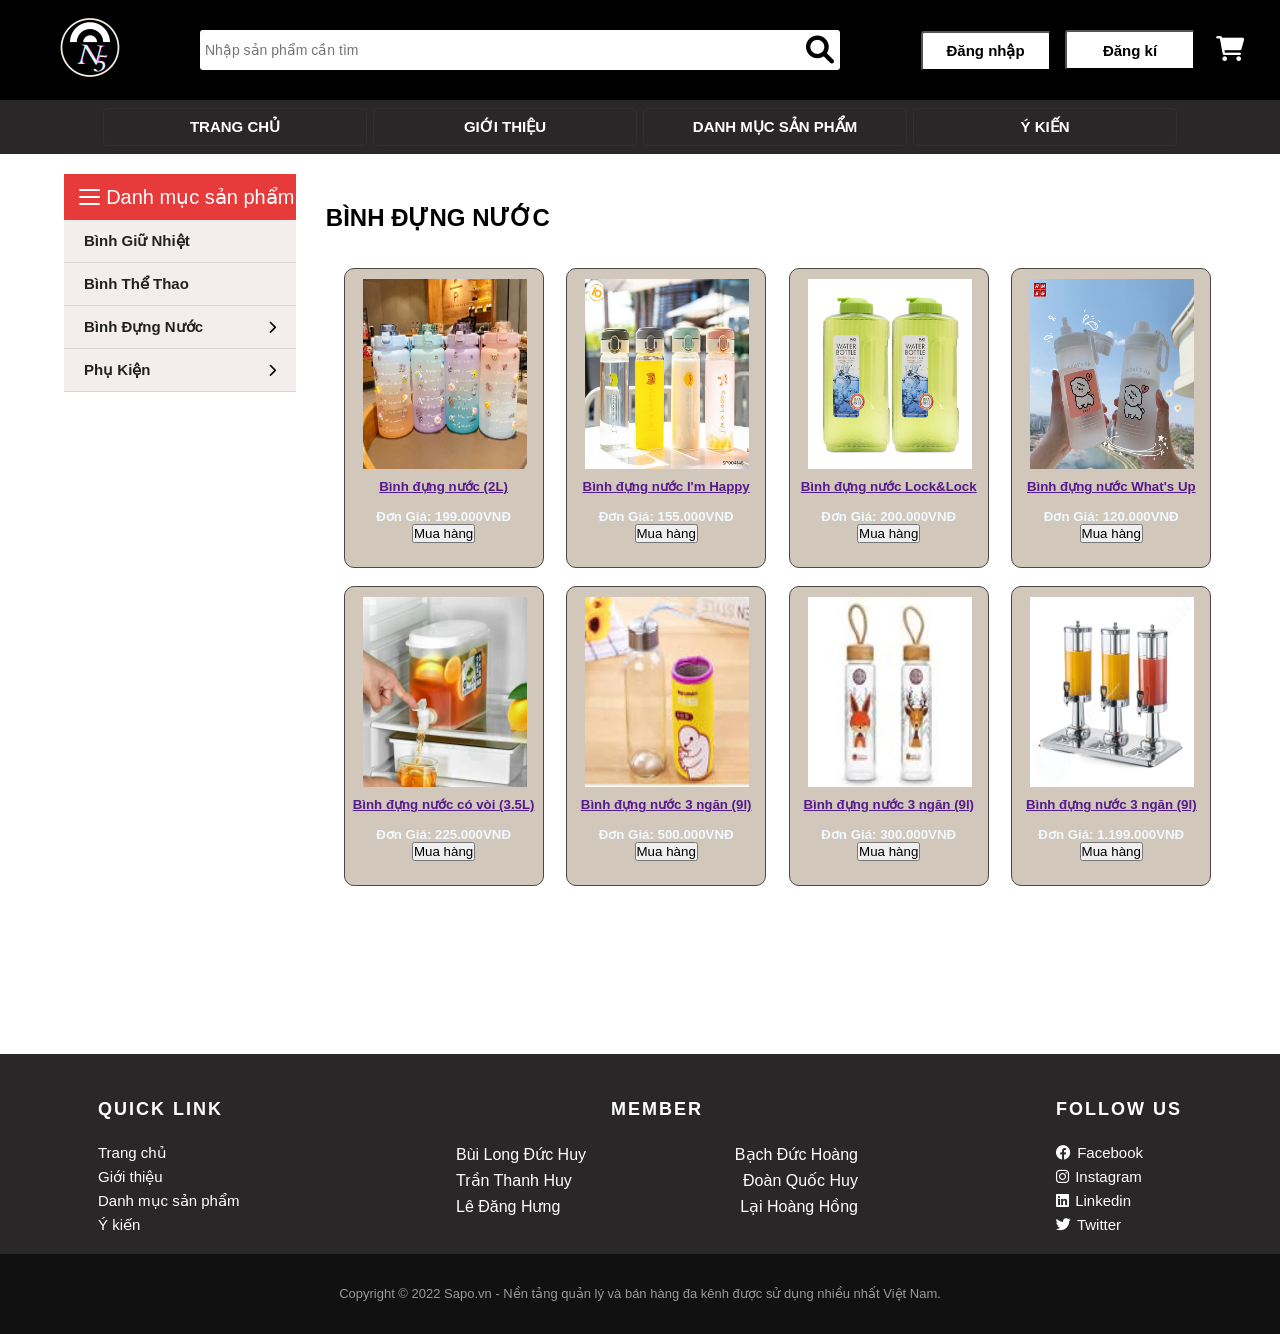
<file: Web_binhNuoc/HTML/binh-dung-nuoc.html>
<!DOCTYPE html>
<html lang="en">

<head>
    <meta charset="UTF-8">
    <meta http-equiv="X-UA-Compatible" content="IE=edge">
    <meta name="viewport" content="width=device-width, initial-scale=1.0">
    <title>BÌNH NƯỚC N5 - TRANG CHỦ</title>
    <link rel="stylesheet" href="../CSS/binh_dung_nuoc.css">
    <link rel="stylesheet" href="../fonts/fontawesome-free-6.1.1-web/fontawesome-free-6.1.1-web/css/all.min.css">
    <script src="https://ajax.googleapis.com/ajax/libs/jquery/3.6.0/jquery.min.js"></script>
    <link rel="stylesheet" href="../CSS/style-menu.css">
    <script src="../Js/jquery.js"></script>
</head>

<body>
    <div class="wrapper">
        <header>
            <div class="logo">
                <a href="../HTML/index.html"><img src="../IMG/logo.png" alt="Logo_N5"></a>
            </div>

            <div class="form-search">
                <input type="text" placeholder="Nhập sản phẩm cần tìm">
                <i class="fa-solid fa-magnifying-glass"></i>
            </div>

            <div class="log">
                <button class="btn" onclick="window.location.href='dangnhap.html'">Đăng nhập</button>
                <button class="btn" onclick="window.location.href='dangky.html'">Đăng kí</button>
            </div>

            <div class="buy">
                <i class="fa-solid fa-cart-shopping icon"></i>
            </div>
        </header>

        <nav>
            <ul class="menu">
                <li>
                    <a href="../HTML/index.html">TRANG CHỦ</a>
                </li>
                <li>
                    <a href="../HTML/gioithieu.html">GIỚI THIỆU</a>
                </li>
                <li>
                    <a href="#list_product">DANH MỤC SẢN PHẨM </a>
                    <ul class="submenu submenu_fisrt">
                        <li><a href="./binh-giu-nhiet.html">Bình Giữ Nhiệt </a></li>
                        <li><a href="./binh-the-thao.html">Bình Thể Thao</a></li>
                        <li>
                            <a href="./binh-dung-nuoc.html">Bình Đựng Nước</a>
                            <ul class="submenu submenu_second">
                                <li><a href="#">Bình Nhựa </a></li>
                                <li><a href="#">Bình Thủy Tinh</a></li>
                            </ul>
                        </li>
                        <li>
                            <a href="./phu-kien.html">Phụ Kiện</a>
                            <ul class="submenu submenu_three">
                                <li><a href="#">Ống Hút Inox</a></li>
                                <li><a href="#">Ống Hút Thủy Tinh</a></li>
                            </ul>
                        </li>
                    </ul>
                </li>
                <li><a href="../HTML/ykien.html">Ý KIẾN</a></li>
            </ul>
        </nav>

        <section class="content">
        
            <div class="wrap__content">
                <div class="list__menu">
                    <div class="header__text">
                        <div class="icon__span">
                            <span></span>
                            <span></span>
                            <span></span>
                        </div>
                        <div class="text__header--list">Danh mục sản phẩm</div>
                    </div>
                    <div class="body__list--menu">
                        <div class="item__list--link">
                            <a href="binh-giu-nhiet.html">Bình Giữ Nhiệt</a>
                        </div>

                        <div class="item__list--link">
                            <a href="binh-the-thao.html">Bình Thể Thao</a>
                        </div>

                        <div class="item__list--link">
                            <a href="binh-dung-nuoc.html">Bình Đựng Nước</a>
                            <div class="btn__dropdown">
                                <i class="fa-solid fa-chevron-right" id="icon_btn_drop"></i>
                            </div>
                            <div class="sub__menu--list">
                                <div>
                                    <a href="#"> > Bình Nước Nhựa</a>
                                </div>
                                <div>
                                    <a href="#"> > Bình Nước Thủy Tinh</a>
                                </div>
                            </div>
                        </div>

                        <div class="item__list--link">
                            <a href="phu-kien.html">Phụ Kiện</a>
                            <div class="btn__dropdown">
                                <i class="fa-solid fa-chevron-right" id="icon_btn_drop"></i>
                            </div>
                            <div class="sub__menu--list">
                                <div>
                                    <a href="#"> > Ống Hút Inox</a>
                                </div>
                                <div>
                                    <a href="#"> > Ống Hút Thủy Tinh</a>
                                </div>
                            </div>
                        </div>
                    </div>
                </div>

                <div class="body__content">
                    <div>
                        <h1>BÌNH ĐỰNG NƯỚC</h1><br><br>
                    </div>
                    <div class="binhdn">
                        <div class="binhdn1">        
                        <img src="../IMG/binhdn1.jfif" alt="Bình đựng nước" class="imgbinhdn" >
                        <h5 class="tenbinhdn"><a href="">Bình đựng nước (2L)</a><br><br>
                            Đơn Giá: 199.000VNĐ<br>
                            <div class="muahangg">
                                <button name="button" onclick="hello()">Mua hàng</button> 
                            </div>
                        </h5>
                        
                        </div>
                        <div class="binhdn1">        
                            <img src="../IMG/binhdn2.jpg" alt="Bình đựng nước" class="imgbinhdn" >
                            <h5 class="tenbinhdn"><a href="">Bình đựng nước I'm Happy</a><br><br>
                                Đơn Giá: 155.000VNĐ<br>
                                <div class="muahangg">
                                    <button name="button" onclick="hello()">Mua hàng</button> 
                                </div>
                            </h5>
                        </div>
                        <div class="binhdn1">        
                                <img src="../IMG/binhdn3.jpg" alt="Bình đựng nước" class="imgbinhdn" >
                                <h5 class="tenbinhdn"><a href="">Bình đựng nước Lock&Lock</a><br><br>
                                    Đơn Giá: 200.000VNĐ<br>
                                    <div class="muahangg">
                                        <button name="button" onclick="hello()">Mua hàng</button> 
                                    </div>
                                </h5>
                        </div>
                        <div class="binhdn1">        
                            <img src="../IMG/binhdn4.jpg" alt="Bình đựng nước" class="imgbinhdn" >
                            <h5 class="tenbinhdn"><a href="">Bình đựng nước What's Up</a><br><br>
                                Đơn Giá: 120.000VNĐ<br>
                                <div class="muahangg">
                                    <button name="button" onclick="hello()">Mua hàng</button> 
                                </div>
                            </h5>
                        </div>
                    </div><br>
                    <div class="binhdn">
                        <div class="binhdn1">        
                        <img src="../IMG/binhdn5.jpg" alt="Bình đựng nước" class="imgbinhdn" >
                        <h5 class="tenbinhdn"><a href="">Bình đựng nước có vòi (3.5L)</a><br><br>
                            Đơn Giá: 225.000VNĐ<br>
                            <div class="muahangg">
                                <button name="button" onclick="hello()">Mua hàng</button> 
                            </div>
                        </h5>
                        </div>
                        <div class="binhdn1">        
                            <img src="../IMG/binhdn7.jpg" alt="Bình đựng nước" class="imgbinhdn" >
                            <h5 class="tenbinhdn"><a href="">Bình đựng nước 3 ngăn (9l)</a><br><br>
                                Đơn Giá: 500.000VNĐ<br>
                                <div class="muahangg">
                                    <button name="button" onclick="hello()">Mua hàng</button> 
                                </div>
                            </h5>
                            </div>
                        <div class="binhdn1">        
                            <img src="../IMG/binhdn8.jpg" alt="Bình đựng nước" class="imgbinhdn" >
                            <h5 class="tenbinhdn"><a href="">Bình đựng nước 3 ngăn (9l)</a><br><br>
                                 Đơn Giá: 300.000VNĐ<br>
                                <div class="muahangg">
                                    <button name="button" onclick="hello()">Mua hàng</button> 
                                </div>
                            </h5>
                            </div>
                        <div class="binhdn1">        
                            <img src="../IMG/binhdn6.jpg" alt="Bình đựng nước" class="imgbinhdn" >
                            <h5 class="tenbinhdn"><a href="">Bình đựng nước 3 ngăn (9l)</a><br><br>
                                Đơn Giá: 1.199.000VNĐ<br>
                                <div class="muahangg">
                                    <button name="button" onclick="hello()">Mua hàng</button> 
                                </div>
                            </h5>
                            </div>
                    </div>
                </div>
            </div>
        </section>

        

        <footer>
            <section class="link">
                <h3>Quick Link</h3>
                <ul>
                    <li><a href="../HTML/index.html">Trang chủ</a></li>
                    <li><a href="../HTML/gioithieu.html">Giới thiệu</a></li>
                    <li><a href="../HTML/binh-giu-nhiet.html" >Danh mục sản phẩm</a></li>
                    <li><a href="../HTML/ykien.html">Ý kiến</a></li>
                </ul>
            </section>

            <section class="member" style="margin-top: 17.5px;">
                <h3 style="text-align: center;">Member</h3>
                <table>
                    <tr>
                        <td>Bùi Long Đức Huy</td>
                        <td style="text-align: right;">Bạch Đức Hoàng</td>
                    </tr>
                    <tr>
                        <td>Trần Thanh Huy</td>
                        <td style="text-align: right;">Đoàn Quốc Huy</td>
                    </tr>
                    <tr>
                        <td>Lê Đăng Hưng </td>
                        <td style="text-align: right;">Lại Hoàng Hồng</td>
                    </tr>
                </table>
            </section>

            <section>
                <h3>Follow Us</h3>
                <ul>
                    <li>
                        <i class="footer-item__icon fa-brands fa-facebook"></i>
                        <a href="">Facebook</a> 
                    </li>
                    <li>
                        <i class="footer-item__icon fa-brands fa-instagram"></i>
                        <a href="">Instagram</a> 
                    </li>
                    <li>
                        <i class="footer-item__icon fa-brands fa-linkedin"></i>
                        <a href="">Linkedin</a>
                    </li>
                    <li>
                        <i class="fa-brands fa-twitter"></i>
                        <a href="">Twitter</a>
                    </li>
                </ul>
            </section>
        </footer>
    </div>

    <div class="footer-bottom">
        Copyright © 2022 Sapo.vn - Nền tảng quản lý và bán hàng đa kênh được sử dụng nhiều nhất Việt Nam.
    </div>
</body>

</html>
</file>
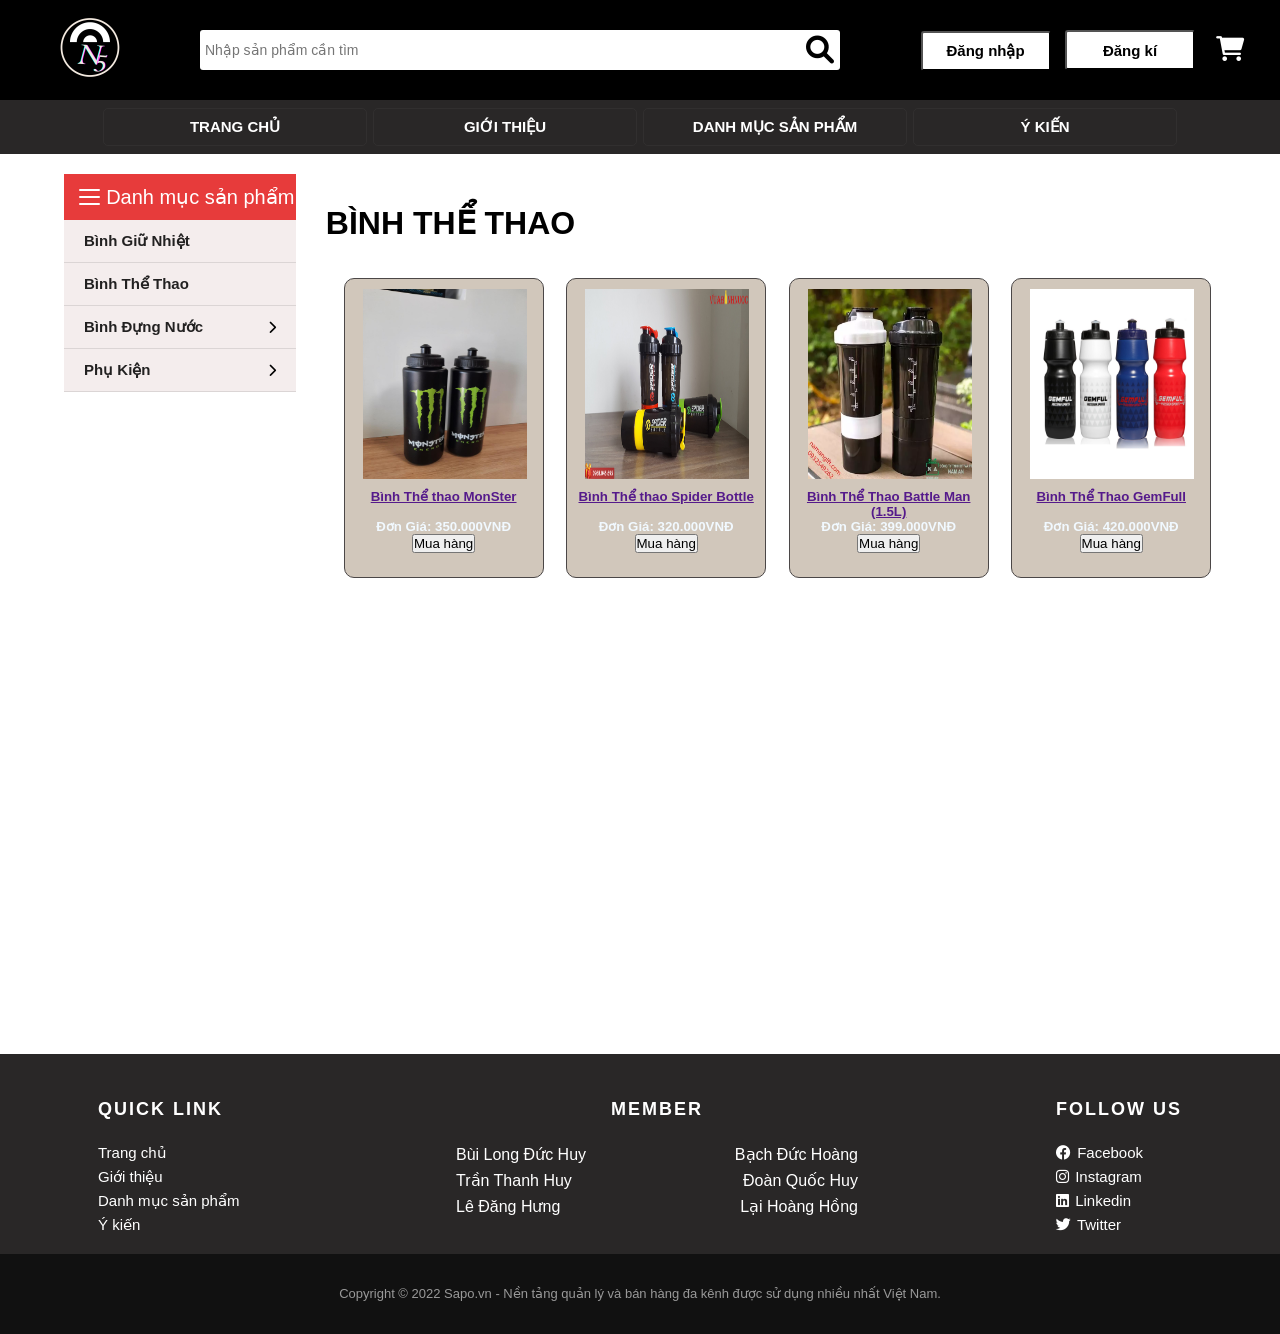
<file: Web_binhNuoc/HTML/binh-the-thao.html>
<!DOCTYPE html>
<html lang="en">

<head>
    <meta charset="UTF-8">
    <meta http-equiv="X-UA-Compatible" content="IE=edge">
    <meta name="viewport" content="width=device-width, initial-scale=1.0">
    <title>BÌNH NƯỚC N5 - BÌNH THỂ THAO</title>
    <link rel="stylesheet" href="../CSS/binh_the_thao.css">
    <link rel="stylesheet" href="../fonts/fontawesome-free-6.1.1-web/fontawesome-free-6.1.1-web/css/all.min.css">
    <script src="https://ajax.googleapis.com/ajax/libs/jquery/3.6.0/jquery.min.js"></script>
    <link rel="stylesheet" href="../CSS/style-menu.css">
    <script src="../Js/jquery.js"></script>
</head>

<body>
    <div class="wrapper">
        <header>
            <div class="logo">
                <a href="index.html"><img src="../IMG/logo.png" alt="Logo_N5"></a>
            </div>

            <div class="form-search">
                <input type="text" placeholder="Nhập sản phẩm cần tìm">
                <i class="fa-solid fa-magnifying-glass"></i>
            </div>

            <div class="log">
                <button class="btn">Đăng nhập</button>
                <button class="btn">Đăng kí</button>
            </div>

            <div class="buy">
                <i class="fa-solid fa-cart-shopping icon"></i>
            </div>
        </header>

        <nav>
            <ul class="menu">
                <li>
                    <a href="index.html">TRANG CHỦ</a>
                </li>
                <li>
                    <a href="gioithieu.html">GIỚI THIỆU</a>
                </li>
                <li>
                    <a href="#list_product">DANH MỤC SẢN PHẨM </a>
                    <ul class="submenu">
                        <li><a href="./binh-giu-nhiet.html">Bình giữ nhiệt </a></li>
                        <li><a href="./binh-the-thao.html">Bình thể thao</a></li>
                        <li><a href="./binh-dung-nuoc.html">Bình đựng nước</a></li>
                        <li><a href="#tuong_tu_add_link">Phụ kiện</a></li>
                    </ul>
                </li>
                <li><a href="ykien.html">Ý KIẾN</a></li>
            </ul>
        </nav>

        <div class="content">
            <div class="wrap__content">
                <div class="list__menu">
                    <div class="header__text">
                        <div class="icon__span">
                            <span></span>
                            <span></span>
                            <span></span>
                        </div>
                        <div class="text__header--list">Danh mục sản phẩm</div>
                    </div>
                    <div class="body__list--menu">
                        <div class="item__list--link">
                            <a href="binh-giu-nhiet.html">Bình Giữ Nhiệt</a>
                        </div>

                        <div class="item__list--link">
                            <a href="binh-the-thao.html">Bình Thể Thao</a>
                        </div>

                        <div class="item__list--link">
                            <a href="binh-dung-nuoc.html">Bình Đựng Nước</a>
                            <div class="btn__dropdown">
                                <i class="fa-solid fa-chevron-right" id="icon_btn_drop"></i>
                            </div>
                            <div class="sub__menu--list">
                                <div>
                                    <a href="#"> > Bình Nước Nhựa</a>
                                </div>
                                <div>
                                    <a href="#"> > Bình Nước Thủy Tinh</a>
                                </div>
                            </div>
                        </div>

                        <div class="item__list--link">
                            <a href="phu-kien.html">Phụ Kiện</a>
                            <div class="btn__dropdown">
                                <i class="fa-solid fa-chevron-right" id="icon_btn_drop"></i>
                            </div>
                            <div class="sub__menu--list">
                                <div>
                                    <a href="#"> > Ống Hút Inox</a>
                                </div>
                                <div>
                                    <a href="#"> > Ống Hút Thủy Tinh</a>
                                </div>
                            </div>
                        </div>
                    </div>
                </div>

                <div class="body__content">
                    <div>
                        <h1>BÌNH THỂ THAO</h1><br><br>
                    </div>
                    <div class="binhdn">
                        <div class="binhdn1">        
                            <img src="../IMG/binhtt1.jpg" alt="Bình Thể Thao" class="imgbinhdn" >
                            <h5 class="tenbinhdn"><a href="">Bình Thể thao MonSter</a><br><br>
                                Đơn Giá: 350.000VNĐ<br>
                                <div class="muahangg">
                                    <button name="button" onclick="hello()">Mua hàng</button> 
                                </div>
                            </h5>
                        </div>
                        <div class="binhdn1">        
                            <img src="../IMG/binhtt2.jpg" alt="Bình Thể Thao" class="imgbinhdn" >
                            <h5 class="tenbinhdn"><a href="">Bình Thể thao Spider Bottle</a><br><br>
                                Đơn Giá: 320.000VNĐ<br>
                                <div class="muahangg">
                                    <button name="button" onclick="hello()">Mua hàng</button> 
                                </div>
                            </h5>
                        </div>
                        <div class="binhdn1">        
                            <img src="../IMG/binhtt3.jpg" alt="Bình Thể Thao" class="imgbinhdn" >
                            <h5 class="tenbinhdn"><a href="">Bình Thể Thao Battle Man (1.5L)</a><br>
                                Đơn Giá: 399.000VNĐ<br>
                                <div class="muahangg">
                                    <button name="button" onclick="hello()">Mua hàng</button> 
                                </div>
                            </h5>
                        </div>
                        <div class="binhdn1">        
                            <img src="../IMG/binhtt4.jpg" alt="Bình Thể Thao" class="imgbinhdn" >
                            <h5 class="tenbinhdn"><a href=""> Bình Thể Thao GemFull</a><br><br>
                                Đơn Giá: 420.000VNĐ<br>
                                <div class="muahangg">
                                    <button name="button" onclick="hello()">Mua hàng</button> 
                                </div>
                            </h5>
                        </div>
                    </div>
                </div>
            </div>
        </div>
       

        <footer>
            <section class="link">
                <h3>Quick Link</h3>
                <ul>
                    <li><a href="../HTML/index.html">Trang chủ</a></li>
                    <li><a href="../HTML/gioithieu.html">Giới thiệu</a></li>
                    <li><a href="../HTML/binh-giu-nhiet.html" >Danh mục sản phẩm</a></li>
                    <li><a href="../HTML/ykien.html">Ý kiến</a></li>
                </ul>
            </section>

            <section class="member" style="margin-top: 17.5px;">
                <h3 style="text-align: center;">Member</h3>
                <table>
                    <tr>
                        <td>Bùi Long Đức Huy</td>
                        <td style="text-align: right;">Bạch Đức Hoàng</td>
                    </tr>
                    <tr>
                        <td>Trần Thanh Huy</td>
                        <td style="text-align: right;">Đoàn Quốc Huy</td>
                    </tr>
                    <tr>
                        <td>Lê Đăng Hưng </td>
                        <td style="text-align: right;">Lại Hoàng Hồng</td>
                    </tr>
                </table>
            </section>

            <section>
                <h3>Follow Us</h3>
                <ul>
                    <li>
                        <i class="footer-item__icon fa-brands fa-facebook"></i>
                        <a href="">Facebook</a> 
                    </li>
                    <li>
                        <i class="footer-item__icon fa-brands fa-instagram"></i>
                        <a href="">Instagram</a> 
                    </li>
                    <li>
                        <i class="footer-item__icon fa-brands fa-linkedin"></i>
                        <a href="">Linkedin</a>
                    </li>
                    <li>
                        <i class="fa-brands fa-twitter"></i>
                        <a href="">Twitter</a>
                    </li>
                </ul>
            </section>
        </footer>
    </div>

    <div class="footer-bottom">
        Copyright © 2022 Sapo.vn - Nền tảng quản lý và bán hàng đa kênh được sử dụng nhiều nhất Việt Nam.
    </div>
</body>

</html>
</file>
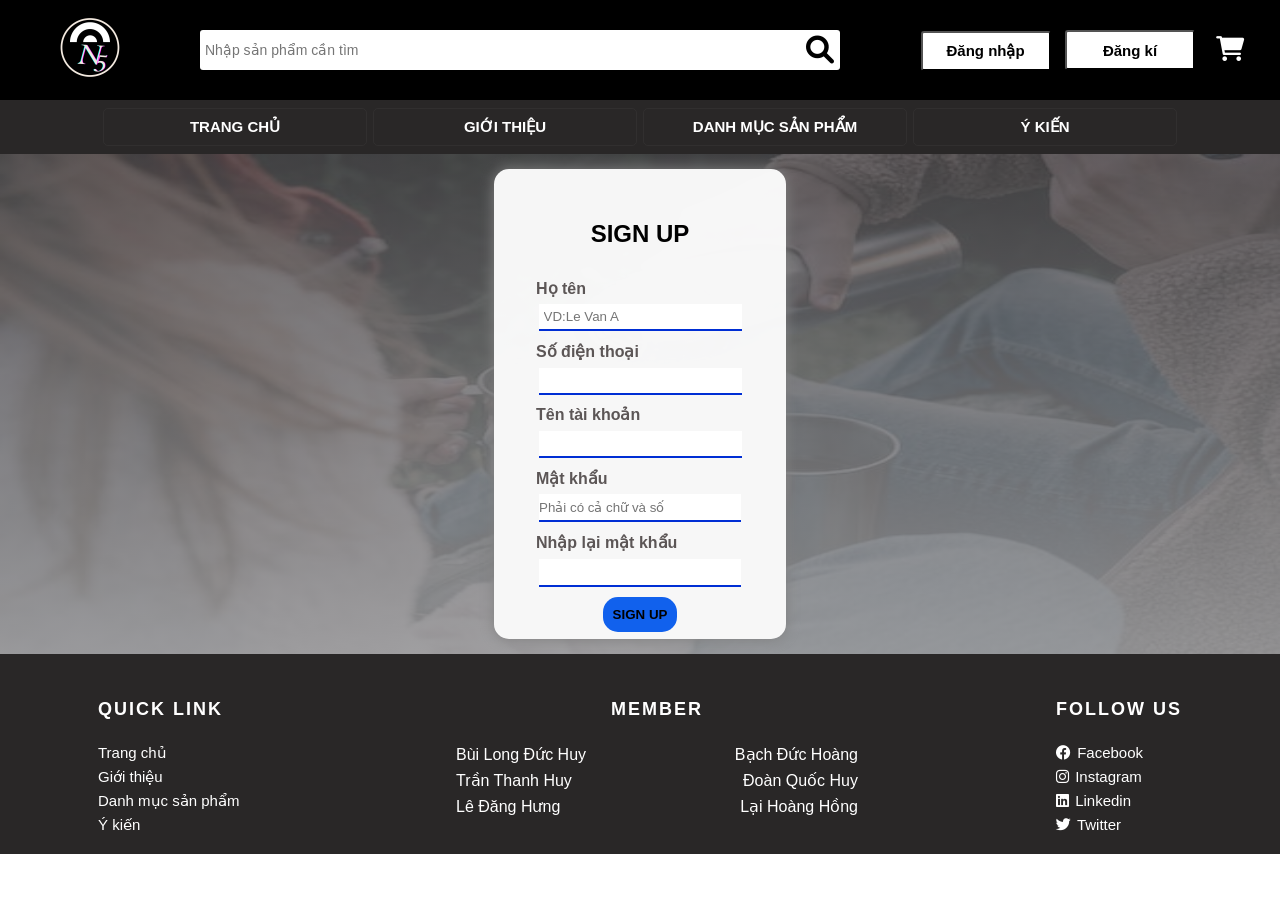
<file: Web_binhNuoc/HTML/dangky.html>
<!DOCTYPE html>
<html lang="en">

<head>
    <meta charset="UTF-8">
    <meta http-equiv="X-UA-Compatible" content="IE=edge">
    <meta name="viewport" content="width=device-width, initial-scale=1.0">
    <title>BÌNH NƯỚC N5 - TRANG CHỦ</title>
    <link rel="stylesheet" href="../CSS/dangky.css">
    <link rel="stylesheet" href="../fonts/fontawesome-free-6.1.1-web/fontawesome-free-6.1.1-web/css/all.min.css">
    <script src="https://ajax.googleapis.com/ajax/libs/jquery/3.6.0/jquery.min.js"></script>
    <link rel="stylesheet" href="../CSS/style-menu.css">
    <script src="../Js/jquery.js"></script>
    <script src="../jquery/jquery-3.6.1.js"></script>
    <script src="../Js/dangky.js"></script>
</head>

<body>
    <div class="wrapper">
        <header>
            <div class="logo">
                <a href="../HTML/index.html"><img src="../IMG/logo.png" alt="Logo_N5"></a>
            </div>

            <div class="form-search">
                <input type="text" placeholder="Nhập sản phẩm cần tìm">
                <i class="fa-solid fa-magnifying-glass"></i>
            </div>

            <div class="log">
                <button class="btn" onclick="window.location.href='dangnhap.html'">Đăng nhập</button>
                <button class="btn" onclick="window.location.href='dangky.html'">Đăng kí</button>
            </div>

            <div class="buy">
                <i class="fa-solid fa-cart-shopping icon"></i>
            </div>
        </header>

        <nav>
            <ul class="menu">
                <li>
                    <a href="../HTML/index.html">TRANG CHỦ</a>
                </li>
                <li>
                    <a href="../HTML/gioithieu.html">GIỚI THIỆU</a>
                </li>
                <li>
                    <a href="#list_product">DANH MỤC SẢN PHẨM </a>
                    <ul class="submenu submenu_fisrt">
                        <li><a href="./binh-giu-nhiet.html">Bình Giữ Nhiệt </a></li>
                        <li><a href="./binh-the-thao.html">Bình Thể Thao</a></li>
                        <li>
                            <a href="./binh-dung-nuoc.html">Bình Đựng Nước</a>
                            <ul class="submenu submenu_second">
                                <li><a href="./binh-dung-nuoc.html">Bình Nhựa </a></li>
                                <li><a href="./binh-dung-nuoc.html">Bình Thủy Tinh</a></li>
                            </ul>
                        </li>
                        <li>
                            <a href="./phu-kien.html">Phụ Kiện</a>
                            <ul class="submenu submenu_three">
                                <li><a href="./phu-kien.html">Ống Hút Inox</a></li>
                                <li><a href="./phu-kien.html">Ống Hút Thủy Tinh</a></li>
                            </ul>
                        </li>
                    </ul>
                </li>
                <li><a href="../HTML/ykien.html">Ý KIẾN</a></li>
            </ul>
        </nav>

        
            <section class="pd_new">
                <div id="form">
                    <h2>SIGN UP</h2>
                    <td><label for="hoten"><b>Họ tên</b></label></td>
                    <td><input type="text" id="hoten"  placeholder="VD:Le Van A"></td>
                    <td><label for="std"><b>Số điện thoại</b></label></td>
                    <td><input type="text" id="std"></td>
                    <td><label for="tên_tk"><b>Tên tài khoản</b></label></td>
                    <td><input type="text" id="tên_tk" ></td>
                    <td><label for="pass"><b>Mật khẩu</b></label></td>
                    <td><input type="password" id="pass" placeholder="Phải có cả chữ và số"></td>
                    <td><label for="repass"><b>Nhập lại mật khẩu</b></label></td>
                    <td><input type="password" id="repass"></td>
                    <div id="xac_nhan">
                        <button type="button" onclick="kiemtra()"><b>SIGN UP</b></button> 
                    </div>
                </div> 
            </section>
        

        <footer>
            <section class="link">
                <h3>Quick Link</h3>
                <ul>
                    <li><a href="../HTML/index.html">Trang chủ</a></li>
                    <li><a href="../HTML/gioithieu.html">Giới thiệu</a></li>
                    <li><a href="../HTML/binh-giu-nhiet.html" >Danh mục sản phẩm</a></li>
                    <li><a href="../HTML/ykien.html">Ý kiến</a></li>
                </ul>
            </section>

            <section class="member" style="margin-top: 17.5px;">
                <h3 style="text-align: center;">Member</h3>
                <table>
                    <tr>
                        <td>Bùi Long Đức Huy</td>
                        <td style="text-align: right;">Bạch Đức Hoàng</td>
                    </tr>
                    <tr>
                        <td>Trần Thanh Huy</td>
                        <td style="text-align: right;">Đoàn Quốc Huy</td>
                    </tr>
                    <tr>
                        <td>Lê Đăng Hưng </td>
                        <td style="text-align: right;">Lại Hoàng Hồng</td>
                    </tr>
                </table>
            </section>

            <section>
                <h3>Follow Us</h3>
                <ul>
                    <li>
                        <i class="footer-item__icon fa-brands fa-facebook"></i>
                        <a href="">Facebook</a> 
                    </li>
                    <li>
                        <i class="footer-item__icon fa-brands fa-instagram"></i>
                        <a href="">Instagram</a> 
                    </li>
                    <li>
                        <i class="footer-item__icon fa-brands fa-linkedin"></i>
                        <a href="">Linkedin</a>
                    </li>
                    <li>
                        <i class="fa-brands fa-twitter"></i>
                        <a href="">Twitter</a>
                    </li>
                </ul>
            </section>
        </footer>
    </div>
</body>

</html>
</file>
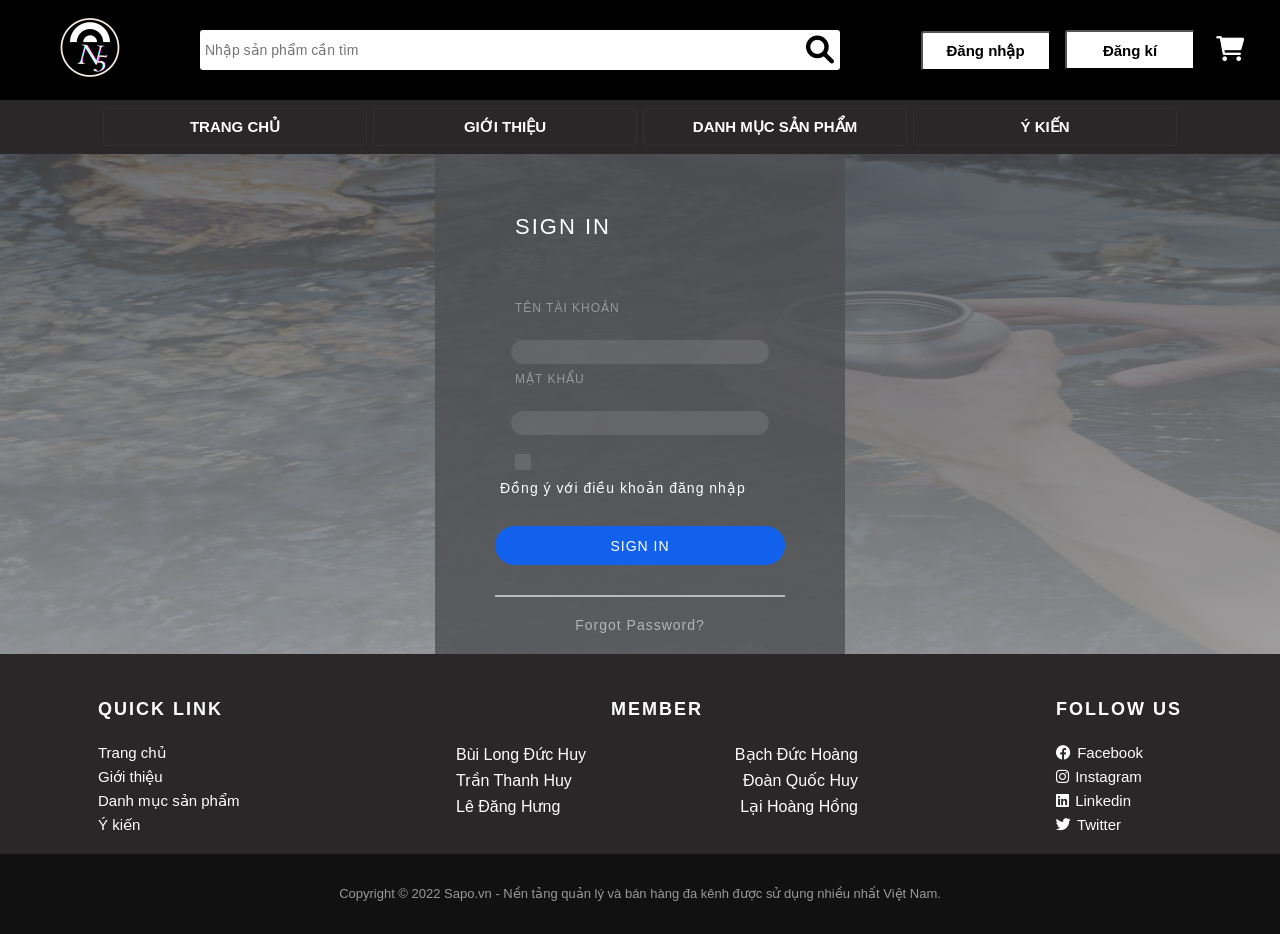
<file: Web_binhNuoc/HTML/dangnhap.html>
<!DOCTYPE html>
<html lang="en">

<head>
    <meta charset="UTF-8">
    <meta http-equiv="X-UA-Compatible" content="IE=edge">
    <meta name="viewport" content="width=device-width, initial-scale=1.0">
    <title>BÌNH NƯỚC N5 - TRANG CHỦ</title>
    <link rel="stylesheet" href="../CSS/dangnhap.css">
    <link rel="stylesheet" href="../fonts/fontawesome-free-6.1.1-web/fontawesome-free-6.1.1-web/css/all.min.css">
    <script src="https://ajax.googleapis.com/ajax/libs/jquery/3.6.0/jquery.min.js"></script>
    <link rel="stylesheet" href="../CSS/style-menu.css">
    <script src="../Js/jquery.js"></script>
</head>

<body>
    <div class="wrapper">
        <header>
            <div class="logo">
                <a href="../HTML/index.html"><img src="../IMG/logo.png" alt="Logo_N5"></a>
            </div>

            <div class="form-search">
                <input type="text" placeholder="Nhập sản phẩm cần tìm">
                <i class="fa-solid fa-magnifying-glass"></i>
            </div>

            <div class="log">
                <button class="btn" onclick="window.location.href='dangnhap.html'">Đăng nhập</button>
                <button class="btn" onclick="window.location.href='dangky.html'">Đăng kí</button>
            </div>

            <div class="buy">
                <i class="fa-solid fa-cart-shopping icon"></i>
            </div>
        </header>

        <nav>
            <ul class="menu">
                <li>
                    <a href="index.html">TRANG CHỦ</a>
                </li>
                <li>
                    <a href="gioithieu.html">GIỚI THIỆU</a>
                </li>
                <li>
                    <a href="#list_product">DANH MỤC SẢN PHẨM </a>
                    <ul class="submenu submenu_fisrt">
                        <li><a href="./binh-giu-nhiet.html">Bình Giữ Nhiệt </a></li>
                        <li><a href="./binh-the-thao.html">Bình Thể Thao</a></li>
                        <li>
                            <a href="./binh-dung-nuoc.html">Bình Đựng Nước</a>
                            <ul class="submenu submenu_second">
                                <li><a href="./binh-dung-nuoc.html">Bình Nhựa </a></li>
                                <li><a href="./binh-dung-nuoc.html">Bình Thủy Tinh</a></li>
                            </ul>
                        </li>
                        <li>
                            <a href="./phu-kien.html">Phụ Kiện</a>
                            <ul class="submenu submenu_three">
                                <li><a href="./phu-kien.html">Ống Hút Inox</a></li>
                                <li><a href="./phu-kien.html">Ống Hút Thủy Tinh</a></li>
                            </ul>
                        </li>
                    </ul>
                </li>
                <li><a href="../HTML/ykien.html">Ý KIẾN</a></li>
            </ul>
        </nav>

        
            <section class="pd_new">
                <div class="login">
                    <h2 class="active"> sign in </h2>
                    <form>
                      <input type="text" class="text" name="username" required>
                       <span>Tên tài khoản</span>
                  
                      <br><br>
                  
                      <input type="password" class="text" name="password" required>
                      <span>mật khẩu</span>
                      <br>
                  
                      <input type="checkbox" id="checkbox-1-1" class="custom-checkbox" />
                      <label for="checkbox-1-1">Đồng ý với điều khoản đăng nhập</label>
                      
                      <button class="signin">
                        Sign In
                      </button>
                  
                      <hr> 
                  
                      <a class="ForgotPassword" href="#">Forgot Password?</a>
                    </form>
                </div>
            </section>
        

        <footer>
            <section class="link">
                <h3>Quick Link</h3>
                <ul>
                    <li><a href="../HTML/index.html">Trang chủ</a></li>
                    <li><a href="../HTML/gioithieu.html">Giới thiệu</a></li>
                    <li><a href="../HTML/binh-giu-nhiet.html" >Danh mục sản phẩm</a></li>
                    <li><a href="../HTML/ykien.html">Ý kiến</a></li>
                </ul>
            </section>

            <section class="member" style="margin-top: 17.5px;">
                <h3 style="text-align: center;">Member</h3>
                <table>
                    <tr>
                        <td>Bùi Long Đức Huy</td>
                        <td style="text-align: right;">Bạch Đức Hoàng</td>
                    </tr>
                    <tr>
                        <td>Trần Thanh Huy</td>
                        <td style="text-align: right;">Đoàn Quốc Huy</td>
                    </tr>
                    <tr>
                        <td>Lê Đăng Hưng </td>
                        <td style="text-align: right;">Lại Hoàng Hồng</td>
                    </tr>
                </table>
            </section>

            <section>
                <h3>Follow Us</h3>
                <ul>
                    <li>
                        <i class="footer-item__icon fa-brands fa-facebook"></i>
                        <a href="">Facebook</a> 
                    </li>
                    <li>
                        <i class="footer-item__icon fa-brands fa-instagram"></i>
                        <a href="">Instagram</a> 
                    </li>
                    <li>
                        <i class="footer-item__icon fa-brands fa-linkedin"></i>
                        <a href="">Linkedin</a>
                    </li>
                    <li>
                        <i class="fa-brands fa-twitter"></i>
                        <a href="">Twitter</a>
                    </li>
                </ul>
            </section>
        </footer>
    </div>

    <div class="footer-bottom">
        Copyright © 2022 Sapo.vn - Nền tảng quản lý và bán hàng đa kênh được sử dụng nhiều nhất Việt Nam.
    </div>
</body>

</html>
</file>
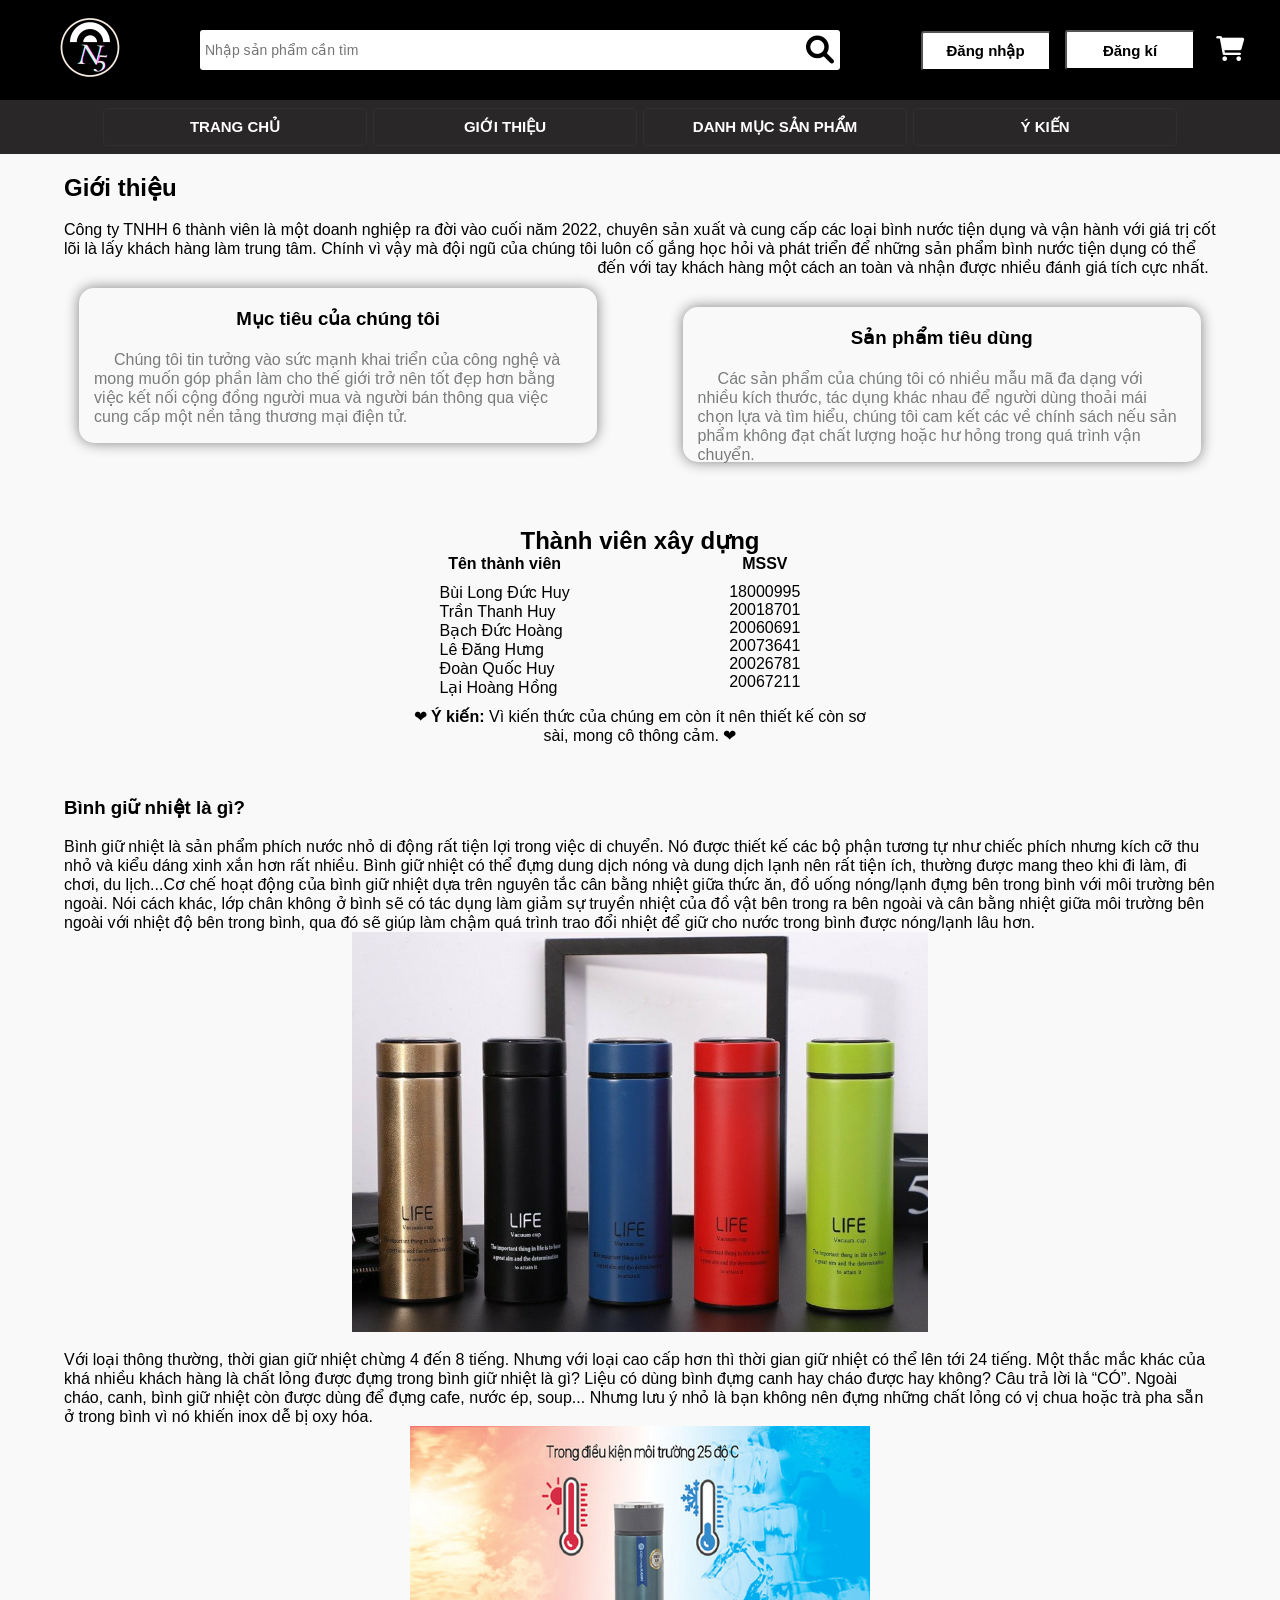
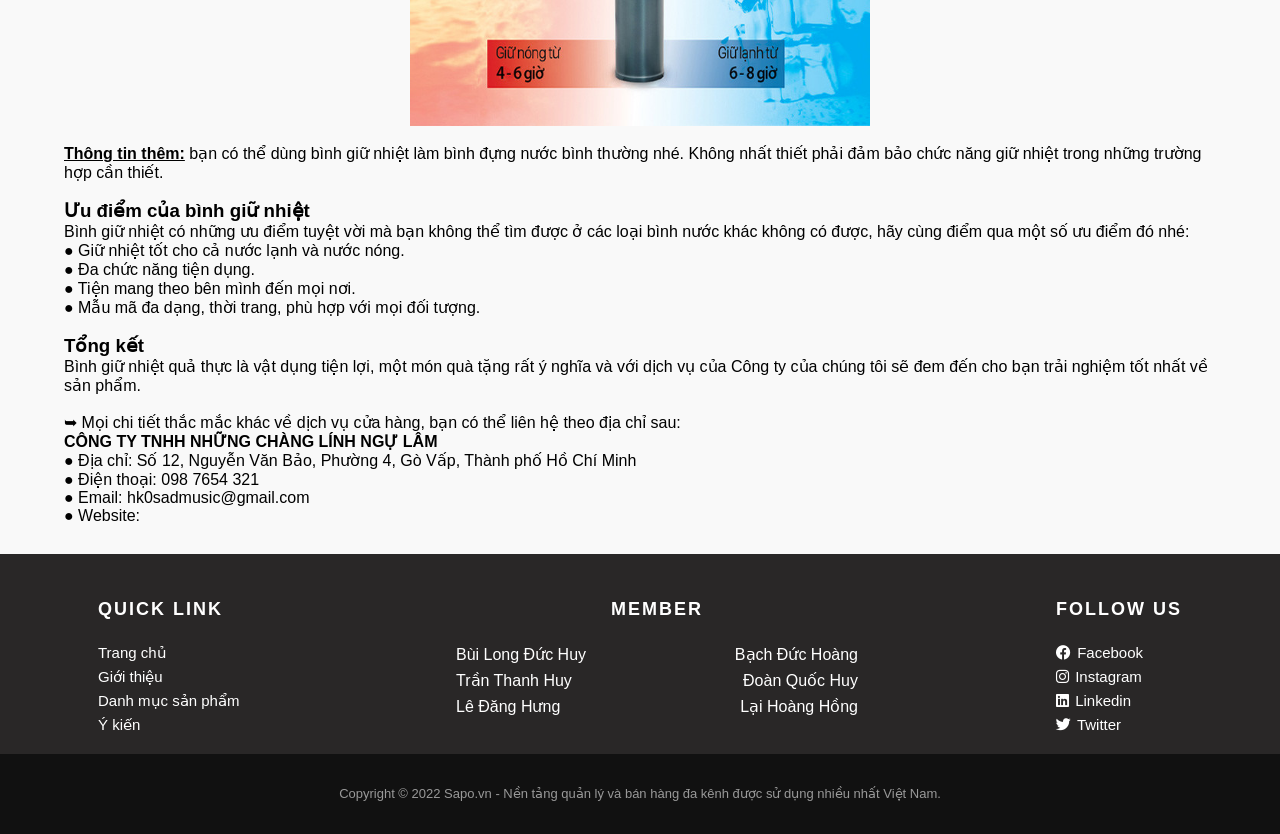
<file: Web_binhNuoc/HTML/gioithieu.html>
<!DOCTYPE html>
<html lang="en">

<head>
    <meta charset="UTF-8">
    <meta http-equiv="X-UA-Compatible" content="IE=edge">
    <meta name="viewport" content="width=device-width, initial-scale=1.0">
    <title>BÌNH NƯỚC N5 - TRANG CHỦ</title>
    <link rel="stylesheet" href="../CSS/gioithieu.css">
    <link rel="stylesheet" href="../fonts/fontawesome-free-6.1.1-web/fontawesome-free-6.1.1-web/css/all.min.css">
    <script src="https://ajax.googleapis.com/ajax/libs/jquery/3.6.0/jquery.min.js"></script>
    <link rel="stylesheet" href="../CSS/style-menu.css">
    <script src="../Js/jquery.js"></script>
</head>

<body>
    <div class="wrapper">
        <header>
            <div class="logo">
                <a href="../HTML/index.html"><img src="../IMG/logo.png" alt="Logo_N5"></a>
            </div>

            <div class="form-search">
                <input type="text" placeholder="Nhập sản phẩm cần tìm">
                <i class="fa-solid fa-magnifying-glass"></i>
            </div>

            <div class="log">
                <button class="btn" onclick="window.location.href='dangnhap.html'">Đăng nhập</button>
                <button class="btn" onclick="window.location.href='dangky.html'">Đăng kí</button>
            </div>

            <div class="buy">
                <i class="fa-solid fa-cart-shopping icon"></i>
            </div>
        </header>

        <nav>
            <ul class="menu">
                <li>
                    <a href="../HTML/index.html">TRANG CHỦ</a>
                </li>
                <li>
                    <a href="../HTML/gioithieu.html">GIỚI THIỆU</a>
                </li>
                <li>
                    <a href="#list_product">DANH MỤC SẢN PHẨM </a>
                    <ul class="submenu submenu_fisrt">
                        <li><a href="./binh-giu-nhiet.html">Bình Giữ Nhiệt </a></li>
                        <li><a href="./binh-the-thao.html">Bình Thể Thao</a></li>
                        <li>
                            <a href="./binh-dung-nuoc.html">Bình Đựng Nước</a>
                            <ul class="submenu submenu_second">
                                <li><a href="./binh-dung-nuoc.html">Bình Nhựa </a></li>
                                <li><a href="./binh-dung-nuoc.html">Bình Thủy Tinh</a></li>
                            </ul>
                        </li>
                        <li>
                            <a href="./phu-kien.html">Phụ Kiện</a>
                            <ul class="submenu submenu_three">
                                <li><a href="./phu-kien.html">Ống Hút Inox</a></li>
                                <li><a href="./phu-kien.html">Ống Hút Thủy Tinh</a></li>
                            </ul>
                        </li>
                    </ul>
                </li>
                <li><a href="../HTML/ykien.html">Ý KIẾN</a></li>
            </ul>
        </nav>
        <section class="pd_new">
                <div class="content">
                    <div>
                       <H1>Giới thiệu</H1>
                       <br>Công ty TNHH 6 thành viên là một doanh nghiệp ra đời vào cuối năm 2022, chuyên sản xuất và cung cấp các loại bình nước tiện dụng và vận hành với giá trị cốt lõi là lấy khách hàng làm trung tâm. 
                           Chính vì vậy mà đội ngũ của chúng tôi luôn cố gắng học hỏi và phát triển để những sản phẩm bình nước tiện dụng có thể đến với tay khách hàng một cách an toàn và nhận được nhiều đánh giá tích cực nhất.
                        <div class="gioi_thieu1">
                            <h3>Mục tiêu của chúng tôi</h3>
                            <p>Chúng tôi tin tưởng vào sức mạnh khai triển của công nghệ và mong muốn góp phần làm cho thế giới 
                                trở nên tốt đẹp hơn bằng việc kết nối cộng đồng người mua và người bán thông qua việc cung cấp một
                                nền tảng thương mại điện tử.</p>
                        </div>
                        <div class="gioi_thieu2">
                            <h3>Sản phẩm tiêu dùng</h3>
                            <p>Các sản phẩm của chúng tôi có nhiều mẫu mã đa dạng với nhiều kích thước, tác dụng khác nhau để người 
                                dùng thoải mái chọn lựa và tìm hiểu, chúng tôi cam kết các về chính sách nếu sản phẩm không đạt chất 
                                lượng hoặc hư hỏng trong quá trình vận chuyển.</p>
                        </div>
                        <div class="ds_thanhvien">
                            <h2>Thành viên xây dựng</h2>
                            <ul class="ds_ten">
                                <li class="tieude"><b>Tên thành viên</b></li>
                                <li>Bùi Long Đức Huy</li>
                                <li>Trần Thanh Huy</li>
                                <li>Bạch Đức Hoàng</li>
                                <li>Lê Đăng Hưng</li>
                                <li>Đoàn Quốc Huy</li>
                                <li>Lại Hoàng Hồng</li>
                            </ul>
                            <ul class="ds_mssv">
                                <li class="tieude"><b>MSSV</b></li>
                                <li>18000995</li>
                                <li>20018701</li>
                                <li>20060691</li>
                                <li>20073641</li>
                                <li>20026781</li>
                                <li>20067211</li>
                            </ul>
                            <p>&#10084;<b> Ý kiến:</b> Vì kiến thức của chúng em còn ít nên thiết kế còn sơ sài, mong cô thông cảm. &#10084;</p>
                        </div>
                       <H3>Bình giữ nhiệt là gì?</H3>
                       <br>Bình giữ nhiệt là sản phẩm phích nước nhỏ di động rất tiện lợi trong việc di chuyển. Nó được thiết kế các bộ phận tương tự như chiếc phích nhưng kích cỡ thu nhỏ và kiểu dáng
                           xinh xắn hơn rất nhiều. Bình giữ nhiệt có thể đựng dung dịch nóng và dung dịch lạnh nên rất tiện ích, thường được mang theo khi đi làm, đi chơi, du lịch...Cơ chế hoạt động của 
                           bình giữ nhiệt dựa trên nguyên tắc cân bằng nhiệt giữa thức ăn, đồ uống nóng/lạnh đựng bên trong bình với môi trường bên ngoài. Nói cách khác, lớp chân không ở bình sẽ có tác dụng làm giảm sự truyền nhiệt 
                           của đồ vật bên trong ra bên ngoài và cân bằng nhiệt giữa môi trường bên ngoài với nhiệt độ bên trong bình, qua đó sẽ giúp làm chậm quá trình
                           trao đổi nhiệt để giữ cho nước trong bình được nóng/lạnh lâu hơn.
                           <div class="intro_1"> </div>             
                       <br>Với loại thông thường, thời gian giữ nhiệt chừng 4 đến 8 tiếng. Nhưng với loại cao cấp hơn thì thời gian giữ nhiệt có thể lên tới 24 tiếng.
                           Một thắc mắc khác của khá nhiều khách hàng là chất lỏng được đựng trong bình giữ nhiệt là gì? Liệu có dùng bình đựng canh hay cháo được hay không? 
                           Câu trả lời là “CÓ”. Ngoài cháo, canh, bình giữ nhiệt còn được dùng để đựng cafe, nước ép, soup... Nhưng lưu ý nhỏ là bạn không nên đựng những 
                           chất lỏng có vị chua hoặc trà pha sẵn ở trong bình vì nó khiến inox dễ bị oxy hóa.
                           <div class="intro_2"> </div>
                       <br><u><b>Thông tin thêm:</b></u> bạn có thể dùng bình giữ nhiệt làm bình đựng nước bình thường nhé. Không nhất thiết phải đảm bảo chức năng giữ nhiệt trong những trường hợp cần thiết.
                       <br>
                       <br>
                       <H3>Ưu điểm của bình giữ nhiệt</H3>
                       Bình giữ nhiệt có những ưu điểm tuyệt vời mà bạn không thể tìm được ở các loại bình nước khác không có được, hãy cùng điểm qua một số ưu điểm đó nhé:
                       <br>&#9679; Giữ nhiệt tốt cho cả nước lạnh và nước nóng.
                       <br>&#9679; Đa chức năng tiện dụng.
                       <br>&#9679; Tiện mang theo bên mình đến mọi nơi.
                       <br>&#9679; Mẫu mã đa dạng, thời trang,  phù hợp với mọi đối tượng.
                       <br>
                       <br>
                       <H3>Tổng kết</H3>
                       Bình giữ nhiệt quả thực là vật dụng tiện lợi, một món quà tặng rất ý nghĩa và với dịch vụ của Công ty của chúng tôi sẽ đem đến cho bạn trải nghiệm tốt nhất về sản phẩm. <br>
                       <br> &#10149; Mọi chi tiết thắc mắc khác về dịch vụ cửa hàng, bạn có thể liên hệ theo địa chỉ sau:
                       <br><b> CÔNG TY TNHH NHỮNG CHÀNG LÍNH NGỰ LÂM </b>
                       <br>&#9679; Địa chỉ: Số 12, Nguyễn Văn Bảo, Phường 4, Gò Vấp, Thành phố Hồ Chí Minh
                       <br>&#9679; Điện thoại: 098 7654 321
                       <br>&#9679; Email: hk0sadmusic@gmail.com
                       <br>&#9679; Website: 
                    </div>
                </div>
        </section>

        <footer>
            <section class="link">
                <h3>Quick Link</h3>
                <ul>
                    <li><a href="../HTML/index.html">Trang chủ</a></li>
                    <li><a href="../HTML/gioithieu.html">Giới thiệu</a></li>
                    <li><a href="../HTML/binh-giu-nhiet.html" >Danh mục sản phẩm</a></li>
                    <li><a href="../HTML/ykien.html">Ý kiến</a></li>
                </ul>
            </section>

            <section class="member" style="margin-top: 17.5px;">
                <h3 style="text-align: center;">Member</h3>
                <table>
                    <tr>
                        <td>Bùi Long Đức Huy</td>
                        <td style="text-align: right;">Bạch Đức Hoàng</td>
                    </tr>
                    <tr>
                        <td>Trần Thanh Huy</td>
                        <td style="text-align: right;">Đoàn Quốc Huy</td>
                    </tr>
                    <tr>
                        <td>Lê Đăng Hưng </td>
                        <td style="text-align: right;">Lại Hoàng Hồng</td>
                    </tr>
                </table>
            </section>

            <section>
                <h3>Follow Us</h3>
                <ul>
                    <li>
                        <i class="footer-item__icon fa-brands fa-facebook"></i>
                        <a href="">Facebook</a> 
                    </li>
                    <li>
                        <i class="footer-item__icon fa-brands fa-instagram"></i>
                        <a href="">Instagram</a> 
                    </li>
                    <li>
                        <i class="footer-item__icon fa-brands fa-linkedin"></i>
                        <a href="">Linkedin</a>
                    </li>
                    <li>
                        <i class="fa-brands fa-twitter"></i>
                        <a href="">Twitter</a>
                    </li>
                </ul>
            </section>
        </footer>
    </div>

    <div class="footer-bottom">
        Copyright © 2022 Sapo.vn - Nền tảng quản lý và bán hàng đa kênh được sử dụng nhiều nhất Việt Nam.
    </div>
</body>

</html>
</file>
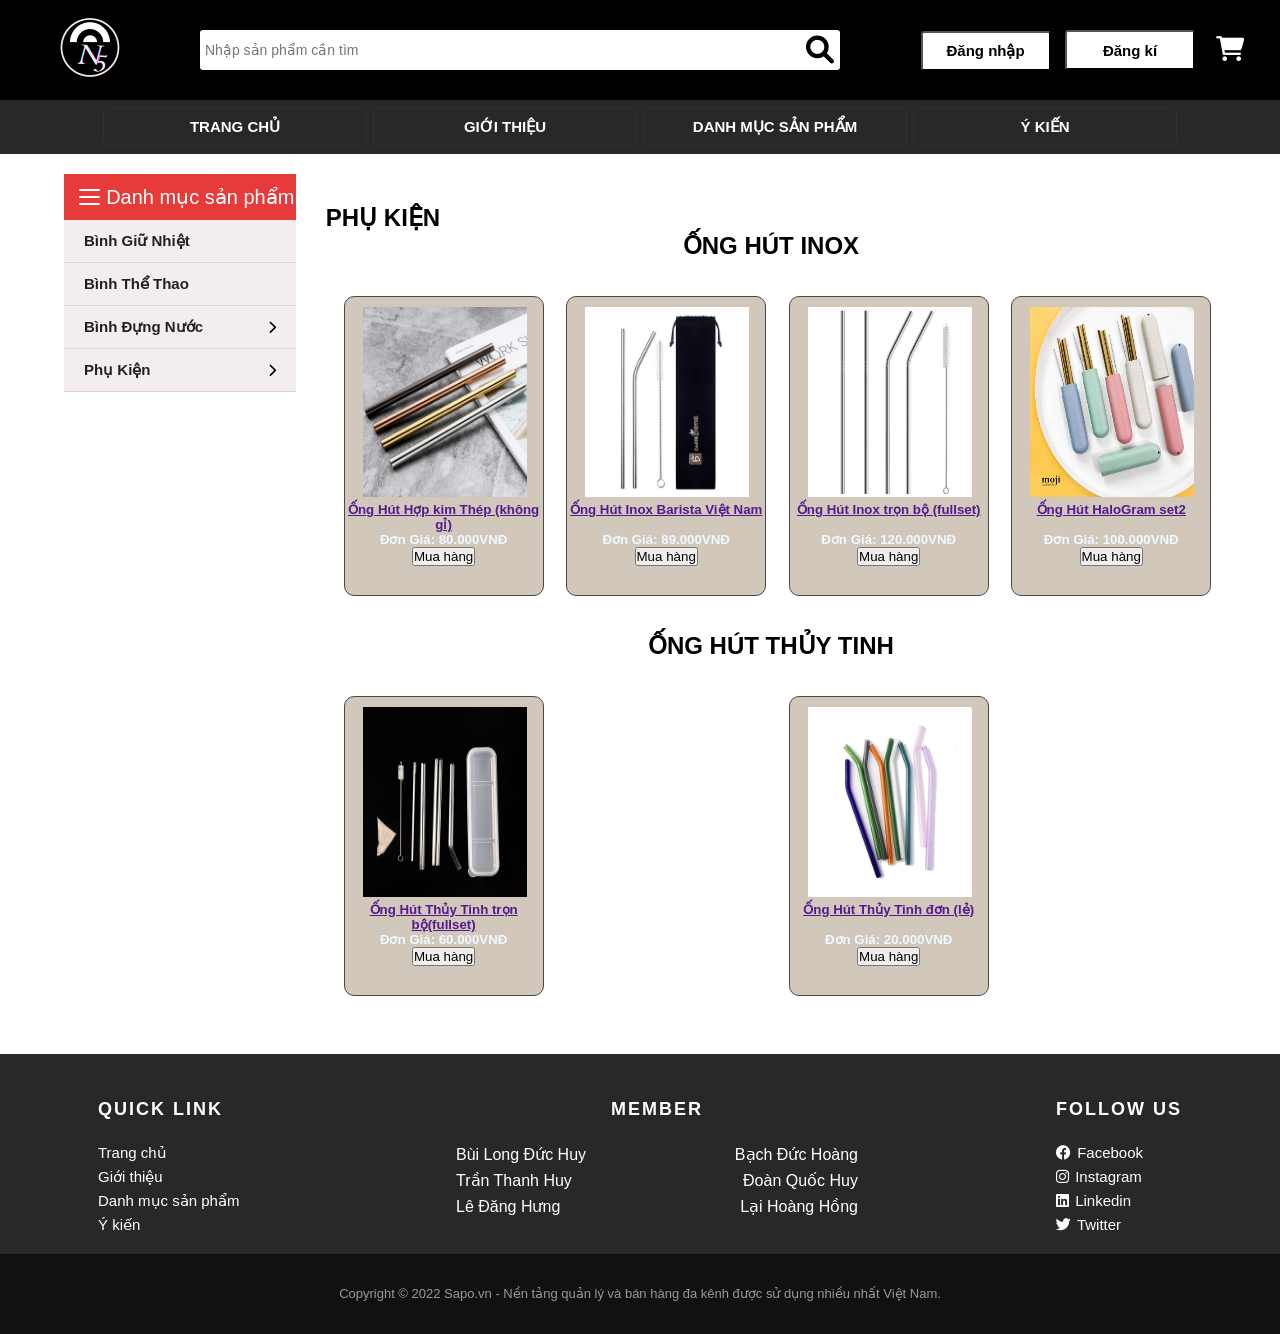
<file: Web_binhNuoc/HTML/phu-kien.html>
<!DOCTYPE html>
<html lang="en">

<head>
    <meta charset="UTF-8">
    <meta http-equiv="X-UA-Compatible" content="IE=edge">
    <meta name="viewport" content="width=device-width, initial-scale=1.0">
    <title>BÌNH NƯỚC N5 - TRANG CHỦ</title>
    <link rel="stylesheet" href="../CSS/phu_kien.css">
    <link rel="stylesheet" href="../fonts/fontawesome-free-6.1.1-web/fontawesome-free-6.1.1-web/css/all.min.css">
    <script src="https://ajax.googleapis.com/ajax/libs/jquery/3.6.0/jquery.min.js"></script>
    <link rel="stylesheet" href="../CSS/style-menu.css">
    <script src="../Js/jquery.js"></script>
</head>

<body>
    <div class="wrapper">
        <header>
            <div class="logo">
                <a href="../HTML/index.html"><img src="../IMG/logo.png" alt="Logo_N5"></a>
            </div>

            <div class="form-search">
                <input type="text" placeholder="Nhập sản phẩm cần tìm">
                <i class="fa-solid fa-magnifying-glass"></i>
            </div>

            <div class="log">
                <button class="btn" onclick="window.location.href='dangnhap.html'">Đăng nhập</button>
                <button class="btn" onclick="window.location.href='dangky.html'">Đăng kí</button>
            </div>

            <div class="buy">
                <i class="fa-solid fa-cart-shopping icon"></i>
            </div>
        </header>

        <nav>
            <ul class="menu">
                <li>
                    <a href="../HTML/index.html">TRANG CHỦ</a>
                </li>
                <li>
                    <a href="../HTML/gioithieu.html">GIỚI THIỆU</a>
                </li>
                <li>
                    <a href="#list_product">DANH MỤC SẢN PHẨM </a>
                    <ul class="submenu submenu_fisrt">
                        <li><a href="./binh-giu-nhiet.html">Bình Giữ Nhiệt </a></li>
                        <li><a href="./binh-the-thao.html">Bình Thể Thao</a></li>
                        <li>
                            <a href="./binh-dung-nuoc.html">Bình Đựng Nước</a>
                            <ul class="submenu submenu_second">
                                <li><a href="#">Bình Nhựa </a></li>
                                <li><a href="#">Bình Thủy Tinh</a></li>
                            </ul>
                        </li>
                        <li>
                            <a href="./phu-kien.html">Phụ Kiện</a>
                            <ul class="submenu submenu_three">
                                <li><a href="#">Ống Hút Inox</a></li>
                                <li><a href="#">Ống Hút Thủy Tinh</a></li>
                            </ul>
                        </li>
                    </ul>
                </li>
                <li><a href="../HTML/ykien.html">Ý KIẾN</a></li>
            </ul>
        </nav>

        <section class="content">
        
            <div class="wrap__content">
                <div class="list__menu">
                    <div class="header__text">
                        <div class="icon__span">
                            <span></span>
                            <span></span>
                            <span></span>
                        </div>
                        <div class="text__header--list">Danh mục sản phẩm</div>
                    </div>
                    <div class="body__list--menu">
                        <div class="item__list--link">
                            <a href="binh-giu-nhiet.html">Bình Giữ Nhiệt</a>
                        </div>

                        <div class="item__list--link">
                            <a href="binh-the-thao.html">Bình Thể Thao</a>
                        </div>

                        <div class="item__list--link">
                            <a href="binh-dung-nuoc.html">Bình Đựng Nước</a>
                            <div class="btn__dropdown">
                                <i class="fa-solid fa-chevron-right" id="icon_btn_drop"></i>
                            </div>
                            <div class="sub__menu--list">
                                <div>
                                    <a href="#"> > Bình Nước Nhựa</a>
                                </div>
                                <div>
                                    <a href="#"> > Bình Nước Thủy Tinh</a>
                                </div>
                            </div>
                        </div>

                        <div class="item__list--link">
                            <a href="phu-kien.html">Phụ Kiện</a>
                            <div class="btn__dropdown">
                                <i class="fa-solid fa-chevron-right" id="icon_btn_drop"></i>
                            </div>
                            <div class="sub__menu--list">
                                <div>
                                    <a href="#"> > Ống Hút Inox</a>
                                </div>
                                <div>
                                    <a href="#"> > Ống Hút Thủy Tinh</a>
                                </div>
                            </div>
                        </div>
                    </div>
                </div>

                <div class="body__content">
                    <div>
                        <h1>PHỤ KIỆN</h1>
                    </div>
                    <h2 style="text-align:center">ỐNG HÚT INOX</h2>
                    <br><br>
                    <div class="binhdn">
                        <div class="binhdn1">        
                            <img src="../IMG/oti1.jpg" alt="Ống Hút Inox" class="imgbinhdn" >
                            <h5 class="tenbinhdn"><a href="">Ống Hút Hợp kim Thép (không gỉ)</a><br>
                                Đơn Giá: 80.000VNĐ<br>
                                <div class="muahangg">
                                    <button name="button" onclick="hello()">Mua hàng</button> 
                                </div>
                            </h5>
                        </div>
                        <div class="binhdn1">        
                            <img src="../IMG/ohi2.jpg" alt="Ống Hút Inox" class="imgbinhdn" >
                            <h5 class="tenbinhdn"><a href="">Ống Hút Inox Barista Việt Nam</a><br><br>
                                Đơn Giá: 89.000VNĐ<br>
                                <div class="muahangg">
                                    <button name="button" onclick="hello()">Mua hàng</button> 
                                </div>
                            </h5>
                        </div>
                        <div class="binhdn1">        
                            <img src="../IMG/ohi3.jpg" alt="Ống Hút Inox" class="imgbinhdn" >
                            <h5 class="tenbinhdn"><a href="">Ống Hút Inox trọn bộ (fullset) </a><br><br>
                                Đơn Giá: 120.000VNĐ<br>
                                <div class="muahangg">
                                    <button name="button" onclick="hello()">Mua hàng</button> 
                                </div>
                            </h5>
                        </div>
                        <div class="binhdn1">        
                            <img src="../IMG/ohi4.jpg" alt="Ống Hút Inox" class="imgbinhdn" >
                            <h5 class="tenbinhdn"><a href="">Ống Hút HaloGram set2</a><br><br>
                                Đơn Giá: 100.000VNĐ<br>
                                <div class="muahangg">
                                    <button name="button" onclick="hello()">Mua hàng</button> 
                                </div>
                            </h5>
                        </div>
                    </div>
                    <br><br>
                    <h2 style="text-align:center">ỐNG HÚT THỦY TINH</h2>
                    <br><br>
                    <div class="binhdn">
                        <div class="binhdn1">        
                            <img src="../IMG/oht1.jpg" alt="Ống Hút Thủy Tinh" class="imgbinhdn" >
                            <h5 class="tenbinhdn"><a href="">Ống Hút Thủy Tinh trọn bộ(fullset)</a><br>
                                Đơn Giá: 60.000VNĐ<br>
                                <div class="muahangg">
                                    <button name="button" onclick="hello()">Mua hàng</button> 
                                </div>
                            </h5>
                        </div>
                        <div class="binhdn1">        
                            <img src="../IMG/oht2.jpg" alt="Ống Hút Thủy Tinh" class="imgbinhdn" >
                            <h5 class="tenbinhdn"><a href="">Ống Hút Thủy Tinh đơn (lẻ)</a><br><br>
                                Đơn Giá: 20.000VNĐ<br>
                                <div class="muahangg">
                                    <button name="button" onclick="hello()">Mua hàng</button> 
                                </div>
                            </h5>
                        </div>
                </div>
            </div>
        </div>
    </section>
        

        <footer>
            <section class="link">
                <h3>Quick Link</h3>
                <ul>
                    <li><a href="../HTML/index.html">Trang chủ</a></li>
                    <li><a href="../HTML/gioithieu.html">Giới thiệu</a></li>
                    <li><a href="../HTML/binh-giu-nhiet.html" >Danh mục sản phẩm</a></li>
                    <li><a href="../HTML/ykien.html">Ý kiến</a></li>
                </ul>
            </section>

            <section class="member" style="margin-top: 17.5px;">
                <h3 style="text-align: center;">Member</h3>
                <table>
                    <tr>
                        <td>Bùi Long Đức Huy</td>
                        <td style="text-align: right;">Bạch Đức Hoàng</td>
                    </tr>
                    <tr>
                        <td>Trần Thanh Huy</td>
                        <td style="text-align: right;">Đoàn Quốc Huy</td>
                    </tr>
                    <tr>
                        <td>Lê Đăng Hưng </td>
                        <td style="text-align: right;">Lại Hoàng Hồng</td>
                    </tr>
                </table>
            </section>

            <section>
                <h3>Follow Us</h3>
                <ul>
                    <li>
                        <i class="footer-item__icon fa-brands fa-facebook"></i>
                        <a href="">Facebook</a> 
                    </li>
                    <li>
                        <i class="footer-item__icon fa-brands fa-instagram"></i>
                        <a href="">Instagram</a> 
                    </li>
                    <li>
                        <i class="footer-item__icon fa-brands fa-linkedin"></i>
                        <a href="">Linkedin</a>
                    </li>
                    <li>
                        <i class="fa-brands fa-twitter"></i>
                        <a href="">Twitter</a>
                    </li>
                </ul>
            </section>
        </footer>
    </div>

    <div class="footer-bottom">
        Copyright © 2022 Sapo.vn - Nền tảng quản lý và bán hàng đa kênh được sử dụng nhiều nhất Việt Nam.
    </div>
</body>

</html>
</file>
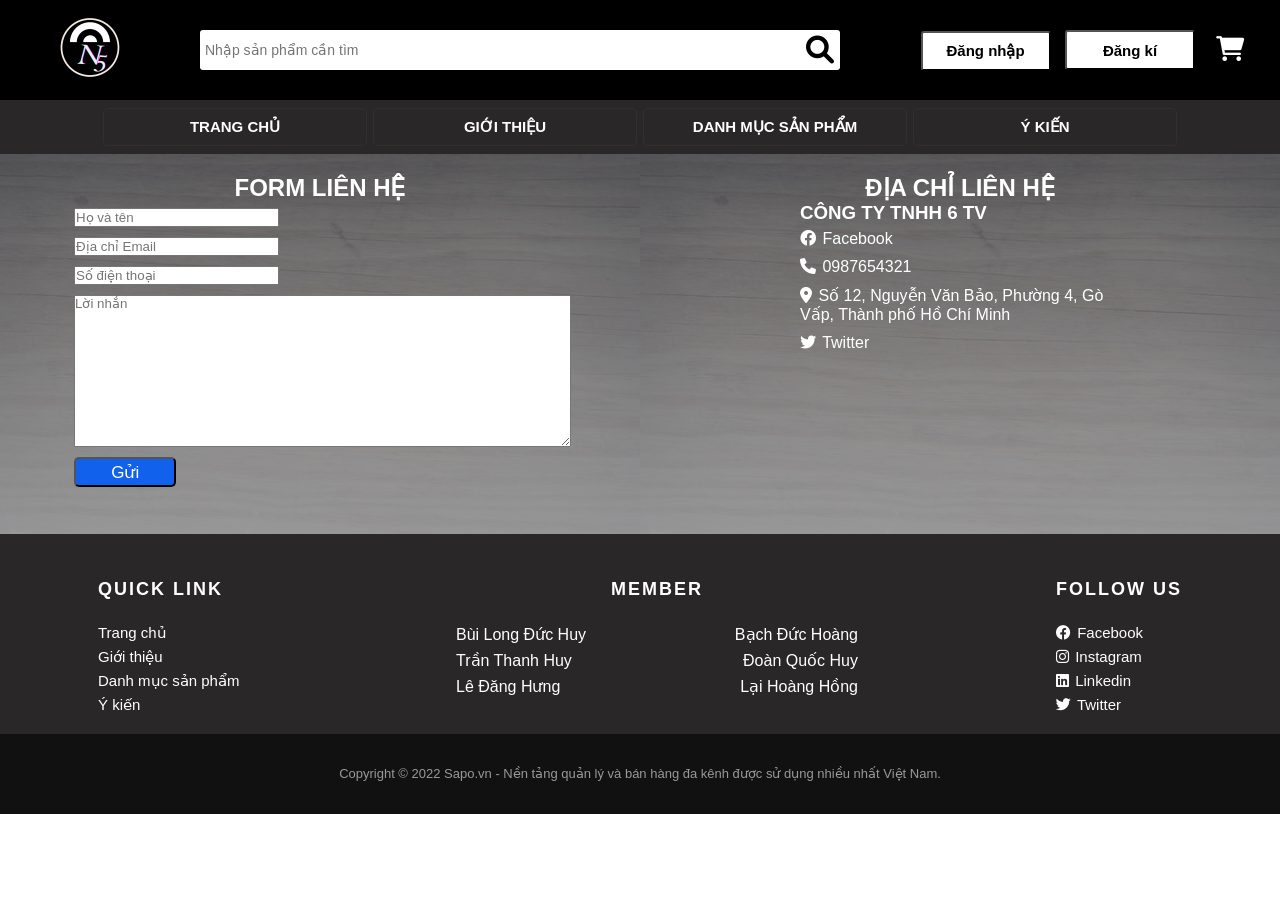
<file: Web_binhNuoc/HTML/ykien.html>
<!DOCTYPE html>
<html lang="en">

<head>
    <meta charset="UTF-8">
    <meta http-equiv="X-UA-Compatible" content="IE=edge">
    <meta name="viewport" content="width=device-width, initial-scale=1.0">
    <title>BÌNH NƯỚC N5 - TRANG CHỦ</title>
    <link rel="stylesheet" href="../CSS/ykien.css">
    <link rel="stylesheet" href="../fonts/fontawesome-free-6.1.1-web/fontawesome-free-6.1.1-web/css/all.min.css">
    <script src="https://ajax.googleapis.com/ajax/libs/jquery/3.6.0/jquery.min.js"></script>
    <link rel="stylesheet" href="../CSS/style-menu.css">
    <script src="../Js/jquery.js"></script>
</head>

<body>
    <div class="wrapper">
        <header>
            <div class="logo">
                <a href="../HTML/index.html"><img src="../IMG/logo.png" alt="Logo_N5"></a>
            </div>

            <div class="form-search">
                <input type="text" placeholder="Nhập sản phẩm cần tìm">
                <i class="fa-solid fa-magnifying-glass"></i>
            </div>

            <div class="log">
                <button class="btn" onclick="window.location.href='dangnhap.html'">Đăng nhập</button>
                <button class="btn" onclick="window.location.href='dangky.html'">Đăng kí</button>
            </div>

            <div class="buy">
                <i class="fa-solid fa-cart-shopping icon"></i>
            </div>
        </header>

        <nav>
            <ul class="menu">
                <li>
                    <a href="index.html">TRANG CHỦ</a>
                </li>
                <li>
                    <a href="gioithieu.html">GIỚI THIỆU</a>
                </li>
                <li>
                    <a href="#list_product">DANH MỤC SẢN PHẨM </a>
                    <ul class="submenu submenu_fisrt">
                        <li><a href="./binh-giu-nhiet.html">Bình Giữ Nhiệt </a></li>
                        <li><a href="./binh-the-thao.html">Bình Thể Thao</a></li>
                        <li>
                            <a href="./binh-dung-nuoc.html">Bình Đựng Nước</a>
                            <ul class="submenu submenu_second">
                                <li><a href="./binh-dung-nuoc.html">Bình Nhựa </a></li>
                                <li><a href="./binh-dung-nuoc.html">Bình Thủy Tinh</a></li>
                            </ul>
                        </li>
                        <li>
                            <a href="./phu-kien.html">Phụ Kiện</a>
                            <ul class="submenu submenu_three">
                                <li><a href="./phu-kien.html">Ống Hút Inox</a></li>
                                <li><a href="./phu-kien.html">Ống Hút Thủy Tinh</a></li>
                            </ul>
                        </li>
                    </ul>
                </li>
                <li><a href="../HTML/ykien.html">Ý KIẾN</a></li>
            </ul>
        </nav>

        <div class="than">
        <aside class="aside_lienhe">
            <div class="form_lienhe">
                <h2>FORM LIÊN HỆ</h2>
                <input id="lienhe1" class="lienhe" type="text" placeholder="Họ và tên" required>
                <input id="lienhe2" class="lienhe" type="text" placeholder="Địa chỉ Email" required>
                <input id="lienhe3" class="lienhe" type="text" placeholder="Số điện thoại" required>
                <textarea name="area_lienhe" class="lienhe" cols="60" rows="10" placeholder="Lời nhắn" required></textarea>
    
                <button class="gui">Gửi</button>
            </div>
        </aside>
        <section class="section_dc_lienhe">
            <div class="form_dc_lienhe">
                <h2>ĐỊA CHỈ LIÊN HỆ</h2>
                <H3>CÔNG TY TNHH 6 TV</H3>
                <ul class="dc_lienhe">
                    <li>
                        <i class="footer-item__icon fa-brands fa-facebook"></i>
                        <a href="">Facebook</a> 
                    </li>
                    <li>
                        <i class="fa-solid fa-phone"></i>
                        <!-- <a href="">Instagram</a>  -->
                        0987654321 
                    </li>
                    <li>
                        <i class="fa-solid fa-location-dot"></i>
                        <!-- <a href="">Linkedin</a> -->
                        Số 12, Nguyễn Văn Bảo, Phường 4, Gò Vấp, Thành phố Hồ Chí Minh
                    </li>
                    <li>
                        <i class="fa-brands fa-twitter"></i>
                        <a href="">Twitter</a>
                    </li>
                </ul>
            </div>
        </section>
        </div>

        <footer>
            <section class="link">
                <h3>Quick Link</h3>
                <ul>
                    <li><a href="../HTML/index.html">Trang chủ</a></li>
                    <li><a href="../HTML/gioithieu.html">Giới thiệu</a></li>
                    <li><a href="../HTML/binh-giu-nhiet.html">Danh mục sản phẩm</a></li>
                    <li><a href="../HTML/ykien.html">Ý kiến</a></li>
                </ul>
            </section>

            <section class="member" style="margin-top: 17.5px;">
                <h3 style="text-align: center;">Member</h3>
                <table>
                    <tr>
                        <td>Bùi Long Đức Huy</td>
                        <td style="text-align: right;">Bạch Đức Hoàng</td>
                    </tr>
                    <tr>
                        <td>Trần Thanh Huy</td>
                        <td style="text-align: right;">Đoàn Quốc Huy</td>
                    </tr>
                    <tr>
                        <td>Lê Đăng Hưng </td>
                        <td style="text-align: right;">Lại Hoàng Hồng</td>
                    </tr>
                </table>
            </section>

            <section>
                <h3>Follow Us</h3>
                <ul>
                    <li>
                        <i class="footer-item__icon fa-brands fa-facebook"></i>
                        <a href="">Facebook</a> 
                    </li>
                    <li>
                        <i class="footer-item__icon fa-brands fa-instagram"></i>
                        <a href="">Instagram</a> 
                    </li>
                    <li>
                        <i class="footer-item__icon fa-brands fa-linkedin"></i>
                        <a href="">Linkedin</a>
                    </li>
                    <li>
                        <i class="fa-brands fa-twitter"></i>
                        <a href="">Twitter</a>
                    </li>
                </ul>
            </section>
        </footer>
    </div>

    <div class="footer-bottom">
        Copyright © 2022 Sapo.vn - Nền tảng quản lý và bán hàng đa kênh được sử dụng nhiều nhất Việt Nam.
    </div>
</body>

</html>
</file>
<file: Web_binhNuoc/CSS/binh_dung_nuoc.css>
* {
    margin: auto;
    padding: 0;
    box-sizing: border-box;
    font-family: DIN, Helvetica, Arial, sans-serif;
    
}
/* body{
} */
.wrapper {
    width: 100%;
}

header {
    width: 100%;
    height: 100px;
    background-color: #000;
    position: relative;
}

.logo img {
    position: absolute;
    width: 100px;
    left:40px;
}

.logo img:hover {
    cursor: pointer;
}

.form-search {
    position: absolute;
    left: 200px;
    top: 30px;
}

.form-search input {
    width: 600px;
    height: 40px;
    border: none;
    padding-left: 5px;
    border-bottom-left-radius: 3px;
    border-top-left-radius: 3px;
    font-size: 14px;
}

.form-search input:focus-visible {
    outline: none;
}


.form-search i {
    width: 40px;
    height: 40px;
    font-size: 28px;
    padding: 6px 6px;
    background-color: #fff;
    position: absolute;
    border-bottom-right-radius: 3px;
    border-top-right-radius: 3px;
}

.form-search i {
    cursor: pointer;
}


.log {
    position: absolute;
    right: 80px;
    top: 30px;
}

.btn {
    width: 130px;
    height: 40px;
    background-color: #fff;
    margin: 0 5px;
    border-radius: 3px;
    font-size: 15px;
    font-weight: bold;
}

.btn:hover {
    cursor: pointer;
}

.buy {
    position: absolute;
    width: 40px;
    height: 40px;
    right: 30px;
    top: 30px;

}

.icon {
    font-size: 25px;
    padding: 6px 6px;
    color: #fff;
}

.icon:hover {
    cursor: pointer;
}

/* Menu */

nav {
    width: 100%;
    background-color: rgb(41, 39, 39);
}

.menu {
    width: 100%;
    margin: 0px auto;
    display: flex;
    padding: 0px 100px;
}
.menu li{
    list-style: none;
}
.menu li a {
    text-decoration: none;
}
.menu > li {
    width: 100%;
    height: 100%;
    position: relative;
    text-align: center;
    margin: 3px;
    padding: 5px 0px;
}
.menu > li > a{
    width: 100%;
    height: 100%;
    display: block;
    font-size: 15px;
    font-weight: 600;
    border-right: 1px dotted #ffffff;
    border: 1px solid #ffffff0a;
    padding:9px 2px ;
    transition: all 0.5s;
    border-radius: 5px;
    color: #ffffff;
    white-space: nowrap;
    overflow: hidden;
    text-overflow: ellipsis;
}

.menu > li > a:hover{
    border: 1px solid;
    transform: translateY(-4px);
}

.menu > li:nth-child(3):hover .submenu_fisrt {
    max-height: 500px;
    display: block;
}
.submenu_fisrt > li:nth-child(3):hover .submenu_second {
    max-height: 500px;
    display: block;
}
.submenu_fisrt > li:nth-child(4):hover .submenu_three {
    max-height: 500px;
    display: block;
}
.submenu {
    max-height: 0px;
    position: absolute;
    display: none;
    background-color: rgba(0, 0, 0, 0.808);
    border: 1px solid #ffffff;
}

.submenu_second{
    left: 200px;
    margin-top: -40px;
}
.submenu_three{
    left: 200px;
    margin-top: -40px;
}
.submenu li{
    width: 200px;
}
.submenu li a {
    color: #ffffff;
    display: block;
    padding: 10px 25px;
    text-align: left;
    transition: all 0.5s;
}

.submenu li a:hover  {
    background-color: rgba(0, 0, 0, 0.322);
    padding-left: 35px;
}

/* Content */
.content {
    width: 100%;
    height: 900px;
}
.binhdn1{
    width: 200px;
    height: 300px;
    border: solid 1px rgb(75, 71, 71);
    border-radius: 10px;
    background-color: rgb(209, 199, 187);
    flex-basis: 20%;
    margin-left: 2%;
}
.binhdn1 img{
    margin-top: 5px;
}
.imgbinhdn{
    width:200px; 
    height:200px; 
    padding:5px 18px;
}
.tenbinhdn{
    text-align: center;
    color:rgb(241, 249, 255)
}
.imgbinhdn{
	display:block;
	transition: all .3s ease;
}
.imgbinhdn:hover{
	transform: scale(1.1); /* cỡ zoom khi di chuột vào */
} 
.binhdn{
	display:block;
	overflow: hidden;
    width: 100%;
    display: flex;
}
.binhdn h5{
    margin-top: 5px;
}
.muahangg{
    text-align: center;
    padding-top: 0px;
}

/* footer */

footer {
    width: 100%;
    display: flex;
    height: 200px;
    border-top: 5px solid rgb(41, 39, 39);
    line-height: 24px;
    background-color: rgb(41, 39, 39);
    color: #ffffff;
}

footer h3 {
    font-size: 18px;
    margin: 20px 0;
    text-transform: uppercase;
    letter-spacing: 2px;
}


footer li {
    list-style: none;
    font-size: 15px;
}

footer li a {
    color: #ffffff;
    text-decoration: none;
}

section li:hover,
section li:hover a{
    font-weight: bold;
    /* color: #000; */
    opacity: 0.8;
    transition: opacity 0.2s;
}

li i {
    margin-right: 2px;
}

.member table {
    width: 100%;
}

.member td {
    width: 200px;
}

.link ul li{
    width: 160px;
}

.footer-bottom{
    line-height: 80px;
    height: 80px;
    text-align: center;
    color: #999;
    font-size: 13px;
    background: #111;
}
</file>
<file: Web_binhNuoc/CSS/style-menu.css>
.wrap__content {
    width: 90%;
    display: flex;
    padding-top: 50px;
    margin: 0px auto;
}

.wrap__content .list__menu {
    width: 300px;
    margin-right: 30px;
    margin-top: -30px;
}

.wrap__content .list__menu .header__text {
    display: flex;
    background-color: #e73b3b;
}

.wrap__content .list__menu .icon__span {
    width: 45px;
    padding: 10px;
}

.wrap__content .list__menu .icon__span span {
    width: 100%;
    height: 2px;
    display: block;
    margin: 5px;
    background-color: #ffffff;
    border-radius: 5px;
}

.wrap__content .list__menu .text__header--list {
    width: 100%;
    display: flex;
    font-size: 20px;
    color: #ffffff;
    justify-content: center;
    align-items: center;
}

/* content list menu */
.wrap__content .list__menu .body__list--menu {
    display: flex;
    flex-direction: column;
    background-color: #f4eded;
}

.wrap__content .list__menu .body__list--menu .item__list--link {
    width: 100%;
    padding: 12px 20px;
    border-bottom: 1px solid #0000001a;
}

.wrap__content .list__menu .body__list--menu .item__list--link a {
    width: 100%;
    text-decoration: none;
    color: rgb(34, 33, 33);
    font-weight: 600;
    font-size: 15px;
}

.wrap__content .list__menu .body__list--menu .item__list--link a:hover {
    text-decoration: underline;
}

.wrap__content .list__menu .body__list--menu .btn__dropdown {
    float: right;
    cursor: pointer;
}

.wrap__content .list__menu .body__list--menu .btn__dropdown i {
    transition: all 0.2s;
    font-size: 13px;
}

.wrap__content .list__menu .body__list--menu .item__list--link .sub__menu--list {
    width: 100%;
    padding-left: 50px;
    display: none;
}

.wrap__content .list__menu .body__list--menu .item__list--link .sub__menu--list>div {
    font-size: 15px;
    margin-top: 10px;
}

.wrap__content .list__menu .body__list--menu .item__list--link .sub__menu--list>div>a {
    font-weight: normal;
    color: #716666;
}

.rotate__btn__menu--list {
    transform: rotate(90deg);
    transition: all 0.5s;
}

.body__content{
    width: 100%;
}

.footer-bottom{
    line-height: 80px;
    height: 80px;
    text-align: center;
    color: #999;
    font-size: 13px;
    background: #111;
}
</file>
<file: Web_binhNuoc/CSS/binh_the_thao.css>
* {
    margin: auto;
    padding: 0;
    box-sizing: border-box;
    font-family: DIN, Helvetica, Arial, sans-serif;
    
}
/* body{
} */
.wrapper {
    width: 100%;
}

header {
    width: 100%;
    height: 100px;
    background-color: #000;
    position: relative;
}

.logo img {
    position: absolute;
    width: 100px;
    left:40px;
}

.logo img:hover {
    cursor: pointer;
}

.form-search {
    position: absolute;
    left: 200px;
    top: 30px;
}

.form-search input {
    width: 600px;
    height: 40px;
    border: none;
    padding-left: 5px;
    border-bottom-left-radius: 3px;
    border-top-left-radius: 3px;
    font-size: 14px;
}

.form-search input:focus-visible {
    outline: none;
}


.form-search i {
    width: 40px;
    height: 40px;
    font-size: 28px;
    padding: 6px 6px;
    background-color: #fff;
    position: absolute;
    border-bottom-right-radius: 3px;
    border-top-right-radius: 3px;
}

.form-search i {
    cursor: pointer;
}


.log {
    position: absolute;
    right: 80px;
    top: 30px;
}

.btn {
    width: 130px;
    height: 40px;
    background-color: #fff;
    margin: 0 5px;
    border-radius: 3px;
    font-size: 15px;
    font-weight: bold;
}

.btn:hover {
    cursor: pointer;
}

.buy {
    position: absolute;
    width: 40px;
    height: 40px;
    right: 30px;
    top: 30px;

}

.icon {
    font-size: 25px;
    padding: 6px 6px;
    color: #fff;
}

.icon:hover {
    cursor: pointer;
}

/* Menu */

nav {
    width: 100%;
    background-color: rgb(41, 39, 39);
}

.menu {
    width: 100%;
    margin: 0px auto;
    display: flex;
    padding: 0px 100px;
}
.menu li{
    list-style: none;
}
.menu li a {
    text-decoration: none;
}
.menu > li {
    width: 100%;
    height: 100%;
    position: relative;
    text-align: center;
    margin: 3px;
    padding: 5px 0px;
}
.menu > li > a{
    width: 100%;
    height: 100%;
    display: block;
    font-size: 15px;
    font-weight: 600;
    border-right: 1px dotted #ffffff;
    border: 1px solid #ffffff0a;
    padding:9px 2px ;
    transition: all 0.5s;
    border-radius: 5px;
    color: #ffffff;
    white-space: nowrap;
    overflow: hidden;
    text-overflow: ellipsis;
}

.menu > li > a:hover{
    border: 1px solid;
    transform: translateY(-4px);
}

.menu > li:nth-child(3):hover .submenu_fisrt {
    max-height: 500px;
    display: block;
}
.submenu_fisrt > li:nth-child(3):hover .submenu_second {
    max-height: 500px;
    display: block;
}
.submenu_fisrt > li:nth-child(4):hover .submenu_three {
    max-height: 500px;
    display: block;
}
.submenu {
    max-height: 0px;
    position: absolute;
    display: none;
    background-color: rgba(0, 0, 0, 0.808);
    border: 1px solid #ffffff;
}

.submenu_second{
    left: 200px;
    margin-top: -40px;
}
.submenu_three{
    left: 200px;
    margin-top: -40px;
}
.submenu li{
    width: 200px;
}
.submenu li a {
    color: #ffffff;
    display: block;
    padding: 10px 25px;
    text-align: left;
    transition: all 0.5s;
}

.submenu li a:hover  {
    background-color: rgba(0, 0, 0, 0.322);
    padding-left: 35px;
}

/* Content */
.content {
    width: 100%;
    height: 900px;
}
.binhdn1{
    width: 200px;
    height: 300px;
    border: solid 1px rgb(75, 71, 71);
    border-radius: 10px;
    background-color: rgb(209, 199, 187);
    flex-basis: 20%;
    margin-left: 2%;
}
.binhdn1 img{
    margin-top: 5px;
}
.imgbinhdn{
    width:200px; 
    height:200px; 
    padding:5px 18px;
}
.tenbinhdn{
    text-align: center;
    color:rgb(241, 249, 255)
}
.imgbinhdn{
	display:block;
	transition: all .3s ease;
}
.imgbinhdn:hover{
	transform: scale(1.1); /* cỡ zoom khi di chuột vào */
} 
.binhdn{
	display:block;
	overflow: hidden;
    width: 100%;
    display: flex;
}
.binhdn h5{
    margin-top: 5px;
}
.muahangg{
    text-align: center;
    padding-top: 0px;
}

/* footer */

footer {
    width: 100%;
    display: flex;
    height: 200px;
    border-top: 5px solid rgb(41, 39, 39);
    line-height: 24px;
    background-color: rgb(41, 39, 39);
    color: #ffffff;
}

footer h3 {
    font-size: 18px;
    margin: 20px 0;
    text-transform: uppercase;
    letter-spacing: 2px;
}


footer li {
    list-style: none;
    font-size: 15px;
}

footer li a {
    color: #ffffff;
    text-decoration: none;
}

section li:hover,
section li:hover a{
    font-weight: bold;
    /* color: #000; */
    opacity: 0.8;
    transition: opacity 0.2s;
}

li i {
    margin-right: 2px;
}

.member table {
    width: 100%;
}

.member td {
    width: 200px;
}

.link ul li{
    width: 160px;
}

.footer-bottom{
    line-height: 80px;
    height: 80px;
    text-align: center;
    color: #999;
    font-size: 13px;
    background: #111;
}
</file>
<file: Web_binhNuoc/CSS/dangky.css>
* {
    margin: auto;
    padding: 0;
    box-sizing: border-box;
    font-family: DIN, Helvetica, Arial, sans-serif;
    
}
/* body{
} */
.wrapper {
    width: 100%;
}

header {
    width: 100%;
    height: 100px;
    background-color: #000;
    position: relative;
}

.logo img {
    position: absolute;
    width: 100px;
    left:40px;
}

.logo img:hover {
    cursor: pointer;
}

.form-search {
    position: absolute;
    left: 200px;
    top: 30px;
}

.form-search input {
    width: 600px;
    height: 40px;
    border: none;
    padding-left: 5px;
    border-bottom-left-radius: 3px;
    border-top-left-radius: 3px;
    font-size: 14px;
}

.form-search input:focus-visible {
    outline: none;
}


.form-search i {
    width: 40px;
    height: 40px;
    font-size: 28px;
    padding: 6px 6px;
    background-color: #fff;
    position: absolute;
    border-bottom-right-radius: 3px;
    border-top-right-radius: 3px;
}

.form-search i {
    cursor: pointer;
}


.log {
    position: absolute;
    right: 80px;
    top: 30px;
}

.btn {
    width: 130px;
    height: 40px;
    background-color: #fff;
    margin: 0 5px;
    border-radius: 3px;
    font-size: 15px;
    font-weight: bold;
}

.btn:hover {
    cursor: pointer;
}

.buy {
    position: absolute;
    width: 40px;
    height: 40px;
    right: 30px;
    top: 30px;

}

.icon {
    font-size: 25px;
    padding: 6px 6px;
    color: #fff;
}

.icon:hover {
    cursor: pointer;
}

/* Menu */

nav {
    width: 100%;
    background-color: rgb(41, 39, 39);
}

.menu {
    width: 100%;
    margin: 0px auto;
    display: flex;
    padding: 0px 100px;
}
.menu li{
    list-style: none;
}
.menu li a {
    text-decoration: none;
}
.menu > li {
    width: 100%;
    height: 100%;
    position: relative;
    text-align: center;
    margin: 3px;
    padding: 5px 0px;
    z-index: 1  ;
}
.menu > li > a{
    width: 100%;
    height: 100%;
    display: block;
    font-size: 15px;
    font-weight: 600;
    border-right: 1px dotted #ffffff;
    border: 1px solid #ffffff0a;
    padding:9px 2px ;
    transition: all 0.5s;
    border-radius: 5px;
    color: #ffffff;
    white-space: nowrap;
    overflow: hidden;
    text-overflow: ellipsis;
}

.menu > li > a:hover{
    border: 1px solid;
    transform: translateY(-4px);
}

.menu > li:nth-child(3):hover .submenu_fisrt {
    max-height: 500px;
    display: block;
}
.submenu_fisrt > li:nth-child(3):hover .submenu_second {
    max-height: 500px;
    display: block;
}
.submenu_fisrt > li:nth-child(4):hover .submenu_three {
    max-height: 500px;
    display: block;
}
.submenu {
    max-height: 0px;
    position: absolute;
    display: none;
    background-color: rgba(0, 0, 0, 0.808);
    border: 1px solid #ffffff;
}

.submenu_second{
    left: 200px;
    margin-top: -40px;
}
.submenu_three{
    left: 200px;
    margin-top: -40px;
}
.submenu li{
    width: 200px;
}
.submenu li a {
    color: #ffffff;
    display: block;
    padding: 10px 25px;
    text-align: left;
    transition: all 0.5s;
}

.submenu li a:hover  {
    background-color: rgba(0, 0, 0, 0.322);
    padding-left: 35px;
}

/* Content */

.pd_new {
    width: 100%;
    height: 500px;
    background: linear-gradient(rgba(78, 79, 82, 0.8), rgba(152, 153, 155, 0.9)), url(../IMG/pexels-photo-6318271.jpeg);
    background-size: 100% 100%;
    background-repeat: no-repeat;
}
/* ------ */
#form{
    margin: 0 auto;
    border: 1px solid #80808000;
    grid-column: 6/9;
    grid-row: 3;
    height: 470px;
    width: 292px;
    display: flex;
    flex-direction: column;
    align-items: center;
    position: relative;
    border-radius: 15px;
    box-shadow: 0px 0px 14px 0px grey;
    background-color: #f9f9f9fb; 
    top: 15px;
    padding-bottom: 5px;
}
h2 {
    margin-top: 50px;
    margin-bottom: 30px;
} 
label {
    margin-left: 41px; 
    display: block; 
    font-weight: lighter;
    color: rgb(92, 86, 86);
}
#form input{
    display: block;
    border-bottom: 2px solid #002ed4;
    margin-top: 6px;
    margin-bottom: 10px;
    outline-style: none;
    border-top: none;
    border-left: none;
    border-right: none;
}

.warning {
    border-bottom: 2px solid red !important;    
}

#form input[type="text"] {
    padding: 5px;
    width: 70%;
}
#xac_nhan button{
    border: none; 
    outline: none;
    padding: 10px;
    background-color: #1161ed;
    border-radius: 15px;
}
#xac_nhan button:hover{
    opacity: 0.8;
    transition: opacity 0.2s;
    cursor: pointer;
}  
#pass{
    width: 202px;
    height: 28px;
}
#repass{
    width: 202px;
    height: 28px;
}

/* footer */

footer {
    width: 100%;
    display: flex;
    height: 200px;
    border-top: 5px solid rgb(41, 39, 39);
    line-height: 24px;
    background-color: rgb(41, 39, 39);
    color: #ffffff;
}

footer h3 {
    font-size: 18px;
    margin: 20px 0;
    text-transform: uppercase;
    letter-spacing: 2px;
}


footer li {
    list-style: none;
    font-size: 15px;
}

footer li a {
    color: #ffffff;
    text-decoration: none;
}

section li:hover,
section li:hover a{
    font-weight: bold;
    /* color: #000; */
    opacity: 0.8;
    transition: opacity 0.2s;
}

li i {
    margin-right: 2px;
}

.member table {
    width: 100%;
}

.member td {
    width: 200px;
}

.link ul li{
    width: 160px;
}

.footer-bottom{
    line-height: 80px;
    height: 80px;
    text-align: center;
    color: #999;
    font-size: 13px;
    background: #111;
}
</file>
<file: Web_binhNuoc/CSS/dangnhap.css>
* {
    margin: auto;
    padding: 0;
    box-sizing: border-box;
    font-family: DIN, Helvetica, Arial, sans-serif;
    
}
/* body{
} */
.wrapper {
    width: 100%;
}

header {
    width: 100%;
    height: 100px;
    background-color: #000;
    position: relative;
}

.logo img {
    position: absolute;
    width: 100px;
    left:40px;
}

.logo img:hover {
    cursor: pointer;
}

.form-search {
    position: absolute;
    left: 200px;
    top: 30px;
}

.form-search input {
    width: 600px;
    height: 40px;
    border: none;
    padding-left: 5px;
    border-bottom-left-radius: 3px;
    border-top-left-radius: 3px;
    font-size: 14px;
    
}

.form-search input:focus-visible {
    outline: none;
}


.form-search i {
    width: 40px;
    height: 40px;
    font-size: 28px;
    padding: 6px 6px;
    background-color: #fff;
    position: absolute;
    border-bottom-right-radius: 3px;
    border-top-right-radius: 3px;
}

.form-search i {
    cursor: pointer;
}


.log {
    position: absolute;
    right: 80px;
    top: 30px;
}

.btn {
    width: 130px;
    height: 40px;
    background-color: #fff;
    margin: 0 5px;
    border-radius: 3px;
    font-size: 15px;
    font-weight: bold;
}

.btn:hover {
    cursor: pointer;
}

.buy {
    position: absolute;
    width: 40px;
    height: 40px;
    right: 30px;
    top: 30px;

}

.icon {
    font-size: 25px;
    padding: 6px 6px;
    color: #fff;
}

.icon:hover {
    cursor: pointer;
}

/* Menu */

nav {
    width: 100%;
    background-color: rgb(41, 39, 39);
}

.menu {
    width: 100%;
    margin: 0px auto;
    display: flex;
    padding: 0px 100px;
}
.menu li{
    list-style: none;
}
.menu li a {
    text-decoration: none;
}
.menu > li {
    width: 100%;
    height: 100%;
    position: relative;
    text-align: center;
    margin: 3px;
    padding: 5px 0px;
    z-index: 1;
}
.menu > li > a{
    width: 100%;
    height: 100%;
    display: block;
    font-size: 15px;
    font-weight: 600;
    border-right: 1px dotted #ffffff;
    border: 1px solid #ffffff0a;
    padding:9px 2px ;
    transition: all 0.5s;
    border-radius: 5px;
    color: #ffffff;
    white-space: nowrap;
    overflow: hidden;
    text-overflow: ellipsis;
}

.menu > li > a:hover{
    border: 1px solid;
    transform: translateY(-4px);
}

.menu > li:nth-child(3):hover .submenu_fisrt {
    max-height: 500px;
    display: block;
}
.submenu_fisrt > li:nth-child(3):hover .submenu_second {
    max-height: 500px;
    display: block;
}
.submenu_fisrt > li:nth-child(4):hover .submenu_three {
    max-height: 500px;
    display: block;
}
.submenu {
    max-height: 0px;
    position: absolute;
    display: none;
    background-color: rgba(0, 0, 0, 0.808);
    border: 1px solid #ffffff;
}

.submenu_second{
    left: 200px;
    margin-top: -40px;
}
.submenu_three{
    left: 200px;
    margin-top: -40px;
}
.submenu li{
    width: 200px;
}
.submenu li a {
    color: #ffffff;
    display: block;
    padding: 10px 25px;
    text-align: left;
    transition: all 0.5s;
}

.submenu li a:hover  {
    background-color: rgba(0, 0, 0, 0.322);
    padding-left: 35px;
}

/* Content */

.pd_new {
    width: 90%;
    height: 500px;
    margin-top: 20px;
    margin: 10px auto;
}
/* ------ */
* {
    margin: auto;
    padding: 0;
    box-sizing: border-box;
    font-family: DIN, Helvetica, Arial, sans-serif;
    
}
/* body{
} */
.wrapper {
    width: 100%;
}

header {
    width: 100%;
    height: 100px;
    background-color: #000;
    position: relative;
}

.logo img {
    position: absolute;
    width: 100px;
    left:40px;
}

.logo img:hover {
    cursor: pointer;
}

.form-search {
    position: absolute;
    left: 200px;
    top: 30px;
}

.form-search input {
    width: 600px;
    height: 40px;
    border: none;
    padding-left: 5px;
    border-bottom-left-radius: 3px;
    border-top-left-radius: 3px;
    font-size: 14px;
}

.form-search input:focus-visible {
    outline: none;
}


.form-search i {
    width: 40px;
    height: 40px;
    font-size: 28px;
    padding: 6px 6px;
    background-color: #fff;
    position: absolute;
    border-bottom-right-radius: 3px;
    border-top-right-radius: 3px;
}

.form-search i {
    cursor: pointer;
}


.log {
    position: absolute;
    right: 80px;
    top: 30px;
}

.btn {
    width: 130px;
    height: 40px;
    background-color: #fff;
    margin: 0 5px;
    border-radius: 3px;
    font-size: 15px;
    font-weight: bold;
}

.btn:hover {
    cursor: pointer;
}

.buy {
    position: absolute;
    width: 40px;
    height: 40px;
    right: 30px;
    top: 30px;

}

.icon {
    font-size: 25px;
    padding: 6px 6px;
    color: #fff;
}

.icon:hover {
    cursor: pointer;
}

/* Menu */

nav {
    width: 100%;
    background-color: rgb(41, 39, 39);
}

.menu {
    width: 100%;
    margin: 0px auto;
    display: flex;
    padding: 0px 100px;
}
.menu li{
    list-style: none;
}
.menu li a {
    text-decoration: none;
}
.menu > li {
    width: 100%;
    height: 100%;
    position: relative;
    text-align: center;
    margin: 3px;
    padding: 5px 0px;
}
.menu > li > a{
    width: 100%;
    height: 100%;
    display: block;
    font-size: 15px;
    font-weight: 600;
    border-right: 1px dotted #ffffff;
    border: 1px solid #ffffff0a;
    padding:9px 2px ;
    transition: all 0.5s;
    border-radius: 5px;
    color: #ffffff;
    white-space: nowrap;
    overflow: hidden;
    text-overflow: ellipsis;
}

.menu > li > a:hover{
    border: 1px solid;
    transform: translateY(-4px);
}

.menu > li:nth-child(3):hover .submenu_fisrt {
    max-height: 500px;
    display: block;
}
.submenu_fisrt > li:nth-child(3):hover .submenu_second {
    max-height: 500px;
    display: block;
}
.submenu_fisrt > li:nth-child(4):hover .submenu_three {
    max-height: 500px;
    display: block;
}
.submenu {
    max-height: 0px;
    position: absolute;
    display: none;
    background-color: rgba(0, 0, 0, 0.808);
    border: 1px solid #ffffff;
}

.submenu_second{
    left: 200px;
    margin-top: -40px;
}
.submenu_three{
    left: 200px;
    margin-top: -40px;
}
.submenu li{
    width: 200px;
}
.submenu li a {
    color: #ffffff;
    display: block;
    padding: 10px 25px;
    text-align: left;
    transition: all 0.5s;
}

.submenu li a:hover  {
    background-color: rgba(0, 0, 0, 0.322);
    padding-left: 35px;
}

/* Content */

.pd_new {
    width: 100%;
    height: 500px;
    /* margin-top: 20px;
    margin: 10px auto; */
}
/* ------ */
.pd_new{
    background: linear-gradient(rgba(78, 79, 82, 0.8), rgba(152, 153, 155, 0.9)), url(../IMG/pexels-photo-9159950.jpeg);
    background-size: 100% 100%;
    background-repeat: no-repeat;
}
.pd_new{
    
font-family: 'Montserrat', sans-serif;
color: #fff;
font-size: 14px;
letter-spacing: 1px;
margin-top: 0; 
margin-bottom: 0;
}
.signin {
background-color: #d3d3d3;
font-family: 'Montserrat', sans-serif;
color: #fff;
font-size: 14px;
letter-spacing: 1px;
}

.login {
position: relative;
height: 500px;
width: 410px;
margin: auto;
padding: 60px 60px;
background-color: rgba(78, 79, 82, 0.8); 
background-size: cover;  

}

.login form {
padding-top: 80px;
}

/* .active {
border-bottom: 2px solid #1161ed;
} */

.login h2 {
padding-left: 12px;
font-size: 22px;
text-transform: uppercase;
padding-bottom: 5px;
letter-spacing: 2px;
display: inline-block;
font-weight: 100;
}

.login h2:first-child {
padding-left: 0px;
}

.login span {
text-transform: uppercase;
font-size: 12px;
opacity: 0.4; 
display: inline-block;
position: relative;
top: -65px;
transition: all 0.5s ease-in-out;
}

.text {
border: none;
width: 89%;
padding: 10px 20px;
display: block;
height: 15px;
border-radius: 20px;
background: rgba(255, 255, 255, 0.1);
border: 2px solid rgba(255, 255, 255, 0);
overflow: hidden;
margin-top: 15px;
transition: all 0.5s ease-in-out;
}

.text:focus {
outline: 0;
border: 2px solid rgba(255, 255, 255, 0.5);
border-radius: 20px;
background: rgba(0, 0, 0, 0);
}

.text:focus + span {
opacity: 0.6;
}

input[type="text"],
input[type="password"] {
font-family: 'Montserrat', sans-serif;
color: #fff;
}

.text .custom-checkbox {
display: inline-block;
padding-top: 20px;
font-size: 14px;
}

.active,
span,
.custom-checkbox {
margin-left: 20px;
}

.custom-checkbox {
-webkit-appearance: none;
background-color: rgba(255, 255, 255, 0.1);
padding: 8px;
border-radius: 2px;
display: inline-block;
position: relative;
top: 3px;
}

.custom-checkbox:checked {
background-color: rgba(17, 97, 237, 1);
}

.custom-checkbox:checked:after {
content: '\2714';
font-size: 10px;
position: absolute;
top: 1px;
left: 4px;
color: #fff;
}

.custom-checkbox:focus {
outline: none;
}

.pd_new label {
display: inline-block;
padding-top: 10px;
padding-left: 5px;

}

.signin {
background-color: #1161ed;
color: #FFF;
width: 100%;
padding: 10px 20px;
display: block;
height: 39px;
border-radius: 20px;
margin-top: 30px;
transition: all 0.5s ease-in-out;
border: none;
text-transform: uppercase;
}

.signin:hover {
background: #4082f5;
box-shadow: 0px 4px 35px -5px #4082f5;
cursor: pointer;
}

.signin:focus {
outline: none;
}

.login hr {
border: 1px solid rgba(255, 255, 255, 0.356);
top: 30px;
position: relative;
background-color: rgba(255, 255, 255, 0.356);
}

.ForgotPassword {
text-align: center;
display: block;
top: 50px;
position: relative;
text-decoration: none;
color: rgba(255, 255, 255, 0.553);
}
.ForgotPassword:hover{
    color: #fff;
}

/* footer */
footer {
    width: 100%;
    display: flex;
    height: 200px;
    border-top: 5px solid rgb(41, 39, 39);
    line-height: 24px;
    background-color: rgb(41, 39, 39);
    color: #ffffff;
}

footer h3 {
    font-size: 18px;
    margin: 20px 0;
    text-transform: uppercase;
    letter-spacing: 2px;
}


footer li {
    list-style: none;
    font-size: 15px;
}

footer li a {
    color: #ffffff;
    text-decoration: none;
}

section li:hover,
section li:hover a{
    font-weight: bold;
    /* color: #000; */
    opacity: 0.8;
    transition: opacity 0.2s;
}

li i {
    margin-right: 2px;
}

.member table {
    width: 100%;
}

.member td {
    width: 200px;
}

.link ul li{
    width: 160px;
}

.footer-bottom{
    line-height: 80px;
    height: 80px;
    text-align: center;
    color: #999;
    font-size: 13px;
    background: #111;
}
</file>
<file: Web_binhNuoc/CSS/gioithieu.css>
* {
    margin: auto;
    padding: 0;
    box-sizing: border-box;
    font-family: DIN, Helvetica, Arial, sans-serif;
    
}
/* body{
} */
.wrapper {
    width: 100%;
}

header {
    width: 100%;
    height: 100px;
    background-color: #000;
    position: relative;
}

.logo img {
    position: absolute;
    width: 100px;
    left:40px;
}

.logo img:hover {
    cursor: pointer;
}

.form-search {
    position: absolute;
    left: 200px;
    top: 30px;
}

.form-search input {
    width: 600px;
    height: 40px;
    border: none;
    padding-left: 5px;
    border-bottom-left-radius: 3px;
    border-top-left-radius: 3px;
    font-size: 14px;
}

.form-search input:focus-visible {
    outline: none;
}


.form-search i {
    width: 40px;
    height: 40px;
    font-size: 28px;
    padding: 6px 6px;
    background-color: #fff;
    position: absolute;
    border-bottom-right-radius: 3px;
    border-top-right-radius: 3px;
}

.form-search i {
    cursor: pointer;
}


.log {
    position: absolute;
    right: 80px;
    top: 30px;
}

.btn {
    width: 130px;
    height: 40px;
    background-color: #fff;
    margin: 0 5px;
    border-radius: 3px;
    font-size: 15px;
    font-weight: bold;
}

.btn:hover {
    cursor: pointer;
}

.buy {
    position: absolute;
    width: 40px;
    height: 40px;
    right: 30px;
    top: 30px;

}

.icon {
    font-size: 25px;
    padding: 6px 6px;
    color: #fff;
}

.icon:hover {
    cursor: pointer;
}

/* Menu */

nav {
    width: 100%;
    background-color: rgb(41, 39, 39);
}

.menu {
    width: 100%;
    margin: 0px auto;
    display: flex;
    padding: 0px 100px;
}
.menu li{
    list-style: none;
}
.menu li a {
    text-decoration: none;
}
.menu > li {
    width: 100%;
    height: 100%;
    position: relative;
    text-align: center;
    margin: 3px;
    padding: 5px 0px;
}
.menu > li > a{
    width: 100%;
    height: 100%;
    display: block;
    font-size: 15px;
    font-weight: 600;
    border-right: 1px dotted #ffffff;
    border: 1px solid #ffffff0a;
    padding:9px 2px ;
    transition: all 0.5s;
    border-radius: 5px;
    color: #ffffff;
    white-space: nowrap;
    overflow: hidden;
    text-overflow: ellipsis;
}

.menu > li > a:hover{
    border: 1px solid;
    transform: translateY(-4px);
}

.menu > li:nth-child(3):hover .submenu_fisrt {
    max-height: 500px;
    display: block;
}
.submenu_fisrt > li:nth-child(3):hover .submenu_second {
    max-height: 500px;
    display: block;
}
.submenu_fisrt > li:nth-child(4):hover .submenu_three {
    max-height: 500px;
    display: block;
}
.submenu {
    max-height: 0px;
    position: absolute;
    display: none;
    background-color: rgba(0, 0, 0, 0.808);
    border: 1px solid #ffffff;
}

.submenu_second{
    left: 200px;
    margin-top: -40px;
}
.submenu_three{
    left: 200px;
    margin-top: -40px;
}
.submenu li{
    width: 200px;
}
.submenu li a {
    color: #ffffff;
    display: block;
    padding: 10px 25px;
    text-align: left;
    transition: all 0.5s;
}

.submenu li a:hover  {
    background-color: rgba(0, 0, 0, 0.322);
    padding-left: 35px;
}

/* Content */

/* .pd_new {
    width: 90%;
    height: 500px;
    margin-top: 20px;
    margin: 10px auto;
} */
/* ------ */
.content {
    width: 90%;
    height: 900px;
    padding-top: 20px;
} 

.pd_new {
    width: 100%;
    height: 2000px;
    background-color: #f9f9f9; 
}
.intro_1 {
    width: 50%;
    height: 400px;
    background: url(../IMG/intro1.jpg);
    background-size: 100% 100%;
    background-repeat: no-repeat;
}
.gioi_thieu1{
    width: 45%;
    height: 155px;
    float: left;
    padding: 0 15px; 
    margin-left: 15px;
    margin-top: 30px;
    border-radius: 15px;
    box-shadow: 0px 0px 14px 0px grey;
}
.gioi_thieu1 h3{
    margin-top: 20px;
    text-align: center;
}
.gioi_thieu1 p{
    margin-top: 20px;
    text-indent: 20px;
    color: #797b7c;
}
.gioi_thieu2 h3{
    margin-top: 20px;
    text-align: center;
}
.gioi_thieu2 p{
    margin-top: 20px;
    text-indent: 20px;
    color: #797b7c;

}
.gioi_thieu2{
    width: 45%;
    height: 155px;
    float: right;
    padding: 0 15px;
    margin-right: 15px;
    margin-top: 30px;
    border-radius: 15px;
    box-shadow: 0px 0px 14px 0px grey;
}
.ds_thanhvien{
    width: 40%;
    height: 270px;
    margin: 0 auto;
    margin-top: 250px; 
    /* background-color: rgb(132, 118, 101);   */
}
.ds_thanhvien h2{
    text-align: center;
}
.ds_thanhvien ul{
    display: inline-block;
    
}
.ds_thanhvien .ds_ten{
    list-style: none;
    margin-left: 30px;
}
.ds_thanhvien .ds_mssv{
    list-style: none;
    float: right;
    margin-right: 70px;
}
.ds_thanhvien .tieude{
    text-align: center;
    margin-bottom: 10px;
}
.ds_thanhvien p{
    margin-top: 10px;
    text-align: center;
}
.intro_2 {
    width: 40%;
    height: 300px;
    background: url(../IMG/intro2.jpg);
    background-size: 100% 100%;
    background-repeat: no-repeat;
}


/* footer */

footer {
    width: 100%;
    display: flex;
    height: 200px;
    border-top: 5px solid rgb(41, 39, 39);
    line-height: 24px;
    background-color: rgb(41, 39, 39);
    color: #ffffff;
}

footer h3 {
    font-size: 18px;
    margin: 20px 0;
    text-transform: uppercase;
    letter-spacing: 2px;
}


footer li {
    list-style: none;
    font-size: 15px;
}

footer li a {
    color: #ffffff;
    text-decoration: none;
}

footer li:hover,
footer li:hover a{
    font-weight: bold;
    /* color: #000; */
    opacity: 0.8;
    transition: opacity 0.2s;
}

li i {
    margin-right: 2px;
}

.member table {
    width: 100%;
}

.member td {
    width: 200px;
}

.link ul li{
    width: 160px;
}

.footer-bottom{
    line-height: 80px;
    height: 80px;
    text-align: center;
    color: #999;
    font-size: 13px;
    background: #111;
}
</file>
<file: Web_binhNuoc/CSS/phu_kien.css>
* {
    margin: auto;
    padding: 0;
    box-sizing: border-box;
    font-family: DIN, Helvetica, Arial, sans-serif;
    
}
/* body{
} */
.wrapper {
    width: 100%;
}

header {
    width: 100%;
    height: 100px;
    background-color: #000;
    position: relative;
}

.logo img {
    position: absolute;
    width: 100px;
    left:40px;
}

.logo img:hover {
    cursor: pointer;
}

.form-search {
    position: absolute;
    left: 200px;
    top: 30px;
}

.form-search input {
    width: 600px;
    height: 40px;
    border: none;
    padding-left: 5px;
    border-bottom-left-radius: 3px;
    border-top-left-radius: 3px;
    font-size: 14px;
}

.form-search input:focus-visible {
    outline: none;
}


.form-search i {
    width: 40px;
    height: 40px;
    font-size: 28px;
    padding: 6px 6px;
    background-color: #fff;
    position: absolute;
    border-bottom-right-radius: 3px;
    border-top-right-radius: 3px;
}

.form-search i {
    cursor: pointer;
}


.log {
    position: absolute;
    right: 80px;
    top: 30px;
}

.btn {
    width: 130px;
    height: 40px;
    background-color: #fff;
    margin: 0 5px;
    border-radius: 3px;
    font-size: 15px;
    font-weight: bold;
}

.btn:hover {
    cursor: pointer;
}

.buy {
    position: absolute;
    width: 40px;
    height: 40px;
    right: 30px;
    top: 30px;

}

.icon {
    font-size: 25px;
    padding: 6px 6px;
    color: #fff;
}

.icon:hover {
    cursor: pointer;
}

/* Menu */

nav {
    width: 100%;
    background-color: rgb(41, 39, 39);
}

.menu {
    width: 100%;
    margin: 0px auto;
    display: flex;
    padding: 0px 100px;
}
.menu li{
    list-style: none;
}
.menu li a {
    text-decoration: none;
}
.menu > li {
    width: 100%;
    height: 100%;
    position: relative;
    text-align: center;
    margin: 3px;
    padding: 5px 0px;
}
.menu > li > a{
    width: 100%;
    height: 100%;
    display: block;
    font-size: 15px;
    font-weight: 600;
    border-right: 1px dotted #ffffff;
    border: 1px solid #ffffff0a;
    padding:9px 2px ;
    transition: all 0.5s;
    border-radius: 5px;
    color: #ffffff;
    white-space: nowrap;
    overflow: hidden;
    text-overflow: ellipsis;
}

.menu > li > a:hover{
    border: 1px solid;
    transform: translateY(-4px);
}

.menu > li:nth-child(3):hover .submenu_fisrt {
    max-height: 500px;
    display: block;
}
.submenu_fisrt > li:nth-child(3):hover .submenu_second {
    max-height: 500px;
    display: block;
}
.submenu_fisrt > li:nth-child(4):hover .submenu_three {
    max-height: 500px;
    display: block;
}
.submenu {
    max-height: 0px;
    position: absolute;
    display: none;
    background-color: rgba(0, 0, 0, 0.808);
    border: 1px solid #ffffff;
}

.submenu_second{
    left: 200px;
    margin-top: -40px;
}
.submenu_three{
    left: 200px;
    margin-top: -40px;
}
.submenu li{
    width: 200px;
}
.submenu li a {
    color: #ffffff;
    display: block;
    padding: 10px 25px;
    text-align: left;
    transition: all 0.5s;
}

.submenu li a:hover  {
    background-color: rgba(0, 0, 0, 0.322);
    padding-left: 35px;
}

/* Content */

/* ------ */
.content {
    width: 100%;
    height: 900px;
}
.binhdn1{
    width: 200px;
    height: 300px;
    border: solid 1px rgb(75, 71, 71);
    border-radius: 10px;
    background-color: rgb(209, 199, 187);
    flex-basis: 20%;
    margin-left: 2%;
}
.binhdn1 img{
    margin-top: 5px;
} 
.imgbinhdn{
    width:200px; 
    height:200px; 
    padding:5px 18px;
}
.tenbinhdn{
    text-align: center;
    color:rgb(241, 249, 255)
}
.imgbinhdn{
	display:block;
	transition: all .3s ease;
}
.imgbinhdn:hover{
	transform: scale(1.1); /* cỡ zoom khi di chuột vào */
} 
.binhdn{
	display:block;
	overflow: hidden;
    width: 100%;
    display: flex;
}
.muahangg{
    text-align: center;
    padding-top: 0px;
}
/* footer */

footer {
    width: 100%;
    display: flex;
    height: 200px;
    border-top: 5px solid rgb(41, 39, 39);
    line-height: 24px;
    background-color: rgb(41, 39, 39);
    color: #ffffff;
}

footer h3 {
    font-size: 18px;
    margin: 20px 0;
    text-transform: uppercase;
    letter-spacing: 2px;
}


footer li {
    list-style: none;
    font-size: 15px;
}

footer li a {
    color: #ffffff;
    text-decoration: none;
}

section li:hover,
section li:hover a{
    font-weight: bold;
    /* color: #000; */
    opacity: 0.8;
    transition: opacity 0.2s;
}

li i {
    margin-right: 2px;
}

.member table {
    width: 100%;
}

.member td {
    width: 200px;
}

.link ul li{
    width: 160px;
}

.footer-bottom{
    line-height: 80px;
    height: 80px;
    text-align: center;
    color: #999;
    font-size: 13px;
    background: #111;
}
</file>
<file: Web_binhNuoc/CSS/ykien.css>
* {
    margin: auto;
    padding: 0;
    box-sizing: border-box;
    font-family: DIN, Helvetica, Arial, sans-serif;
    
}
/* body{
} */
.wrapper {
    width: 100%;
}

header {
    width: 100%;
    height: 100px;
    background-color: #000;
    position: relative;
}

.logo img {
    position: absolute;
    width: 100px;
    left:40px;
}

.logo img:hover {
    cursor: pointer;
}

.form-search {
    position: absolute;
    left: 200px;
    top: 30px;
}

.form-search input {
    width: 600px;
    height: 40px;
    border: none;
    padding-left: 5px;
    border-bottom-left-radius: 3px;
    border-top-left-radius: 3px;
    font-size: 14px;
}

.form-search input:focus-visible {
    outline: none;
}


.form-search i {
    width: 40px;
    height: 40px;
    font-size: 28px;
    padding: 6px 6px;
    background-color: #fff;
    position: absolute;
    border-bottom-right-radius: 3px;
    border-top-right-radius: 3px;
}

.form-search i {
    cursor: pointer;
}


.log {
    position: absolute;
    right: 80px;
    top: 30px;
}

.btn {
    width: 130px;
    height: 40px;
    background-color: #fff;
    margin: 0 5px;
    border-radius: 3px;
    font-size: 15px;
    font-weight: bold;
}

.btn:hover {
    cursor: pointer;
}

.buy {
    position: absolute;
    width: 40px;
    height: 40px;
    right: 30px;
    top: 30px;

}

.icon {
    font-size: 25px;
    padding: 6px 6px;
    color: #fff;
}

.icon:hover {
    cursor: pointer;
}

/* Menu */

nav {
    width: 100%;
    background-color: rgb(41, 39, 39);
}

.menu {
    width: 100%;
    margin: 0px auto;
    display: flex;
    padding: 0px 100px;
}
.menu li{
    list-style: none;
}
.menu li a {
    text-decoration: none;
}
.menu > li {
    width: 100%;
    height: 100%;
    position: relative;
    text-align: center;
    margin: 3px;
    padding: 5px 0px;
}
.menu > li > a{
    width: 100%;
    height: 100%;
    display: block;
    font-size: 15px;
    font-weight: 600;
    border-right: 1px dotted #ffffff;
    border: 1px solid #ffffff0a;
    padding:9px 2px ;
    transition: all 0.5s;
    border-radius: 5px;
    color: #ffffff;
    white-space: nowrap;
    overflow: hidden;
    text-overflow: ellipsis;
}

.menu > li > a:hover{
    border: 1px solid;
    transform: translateY(-4px);
}

.menu > li:nth-child(3):hover .submenu_fisrt {
    max-height: 500px;
    display: block;
}
.submenu_fisrt > li:nth-child(3):hover .submenu_second {
    max-height: 500px;
    display: block;
}
.submenu_fisrt > li:nth-child(4):hover .submenu_three {
    max-height: 500px;
    display: block;
}
.submenu {
    max-height: 0px;
    position: absolute;
    display: none;
    background-color: rgba(0, 0, 0, 0.808);
    border: 1px solid #ffffff;
}

.submenu_second{
    left: 200px;
    margin-top: -40px;
}
.submenu_three{
    left: 200px;
    margin-top: -40px;
}
.submenu li{
    width: 200px;
}
.submenu li a {
    color: #ffffff;
    display: block;
    padding: 10px 25px;
    text-align: left;
    transition: all 0.5s;
}

.submenu li a:hover  {
    background-color: rgba(0, 0, 0, 0.322);
    padding-left: 35px;
}

/* Content */

.form_lienhe{
    width: 80%;
    height: 355px;
    /* background-color: antiquewhite;   */
    margin-top: 15px;
}
.form_lienhe .lienhe{
    display: block;
    margin-top: 6px;
    margin-bottom: 10px;
    margin-left: 10px;
    outline: none;
}
.form_lienhe h2{
    padding-top: 5px;
    font-family: sans-serif;
    text-align: center;
    color: #FFF;
}
.gui{
    display: block;
    border-radius: 5px;
    margin-left: 10px;
    width: 20%;
    background-color: #1161ed;
    color: #FFF;
    height: 30px;
    cursor: pointer;
    font-size: 17px;
}
.form_lienhe .lienhe:hover{
    /* box-shadow: 0 1px 5px rgba(0, 0, 0, 0.3); */
    box-shadow: 0px 0px 14px 0px grey;
    border-radius: 3px;
    border-color: transparent;
} 
.form_lienhe .lienhe:focus{
    box-shadow: none;
    border: 2px solid rgb(105, 94, 94);
    outline-style: none;
} 
.aside_lienhe{
    width: 50%;
    background-color:  #f9f9f9;
    float: left;
    height: 380px;
    background: linear-gradient(rgba(78, 79, 82, 0.8), rgba(152, 153, 155, 0.9)), url(../IMG/pexels-photo-172277.jpeg);
    background-size: 100% 100%;
    background-repeat: no-repeat; 
} 
#lienhe1, #lienhe2, #lienhe3{
    width: 40%;
} 
.dc_lienhe{
    list-style: none;
    
}
.dc_lienhe a{
    text-decoration: none;
    color: #000;
}
.section_dc_lienhe{
    width: 50%;
    float: right;
    height: 380px;
    /* background-color:  #f9f9f9;  */
    background: linear-gradient(rgba(78, 79, 82, 0.8), rgba(152, 153, 155, 0.9)), url(../IMG/pexels-photo-172277.jpeg);
    background-size: 100% 100%;
    background-repeat: no-repeat; 
}
.form_dc_lienhe{
    width: 50%;
    /* background-color: blueviolet; */
    margin: 0 auto;
    margin-top: 15px;
    color: #FFF;
}
.form_dc_lienhe a{
    color: #FFF;
}
.form_dc_lienhe li{
    margin-top: 6px;
    margin-bottom: 10px;
}
.form_dc_lienhe h2{
    padding-top: 5px;
    font-family: sans-serif;
    text-align: center;
    color: #FFF;
}

/* footer */

footer {
    width: 100%;
    display: flex;
    height: 200px;
    border-top: 5px solid rgb(41, 39, 39);
    line-height: 24px;
    background-color: rgb(41, 39, 39);
    color: #ffffff;
}

footer h3 {
    font-size: 18px;
    margin: 20px 0;
    text-transform: uppercase;
    letter-spacing: 2px;
}


footer li {
    list-style: none;
    font-size: 15px;
}

footer li a {
    color: #ffffff;
    text-decoration: none;
}

footer li:hover,
footer li:hover a{
    font-weight: bold;
    /* color: #000; */
    opacity: 0.8;
    transition: opacity 0.2s;
}

li i {
    margin-right: 2px;
}

.member table {
    width: 100%;
}

.member td {
    width: 200px;
}

.link ul li{
    width: 160px;
}

.footer-bottom{
    line-height: 80px;
    height: 80px;
    text-align: center;
    color: #999;
    font-size: 13px;
    background: #111;
}
</file>
